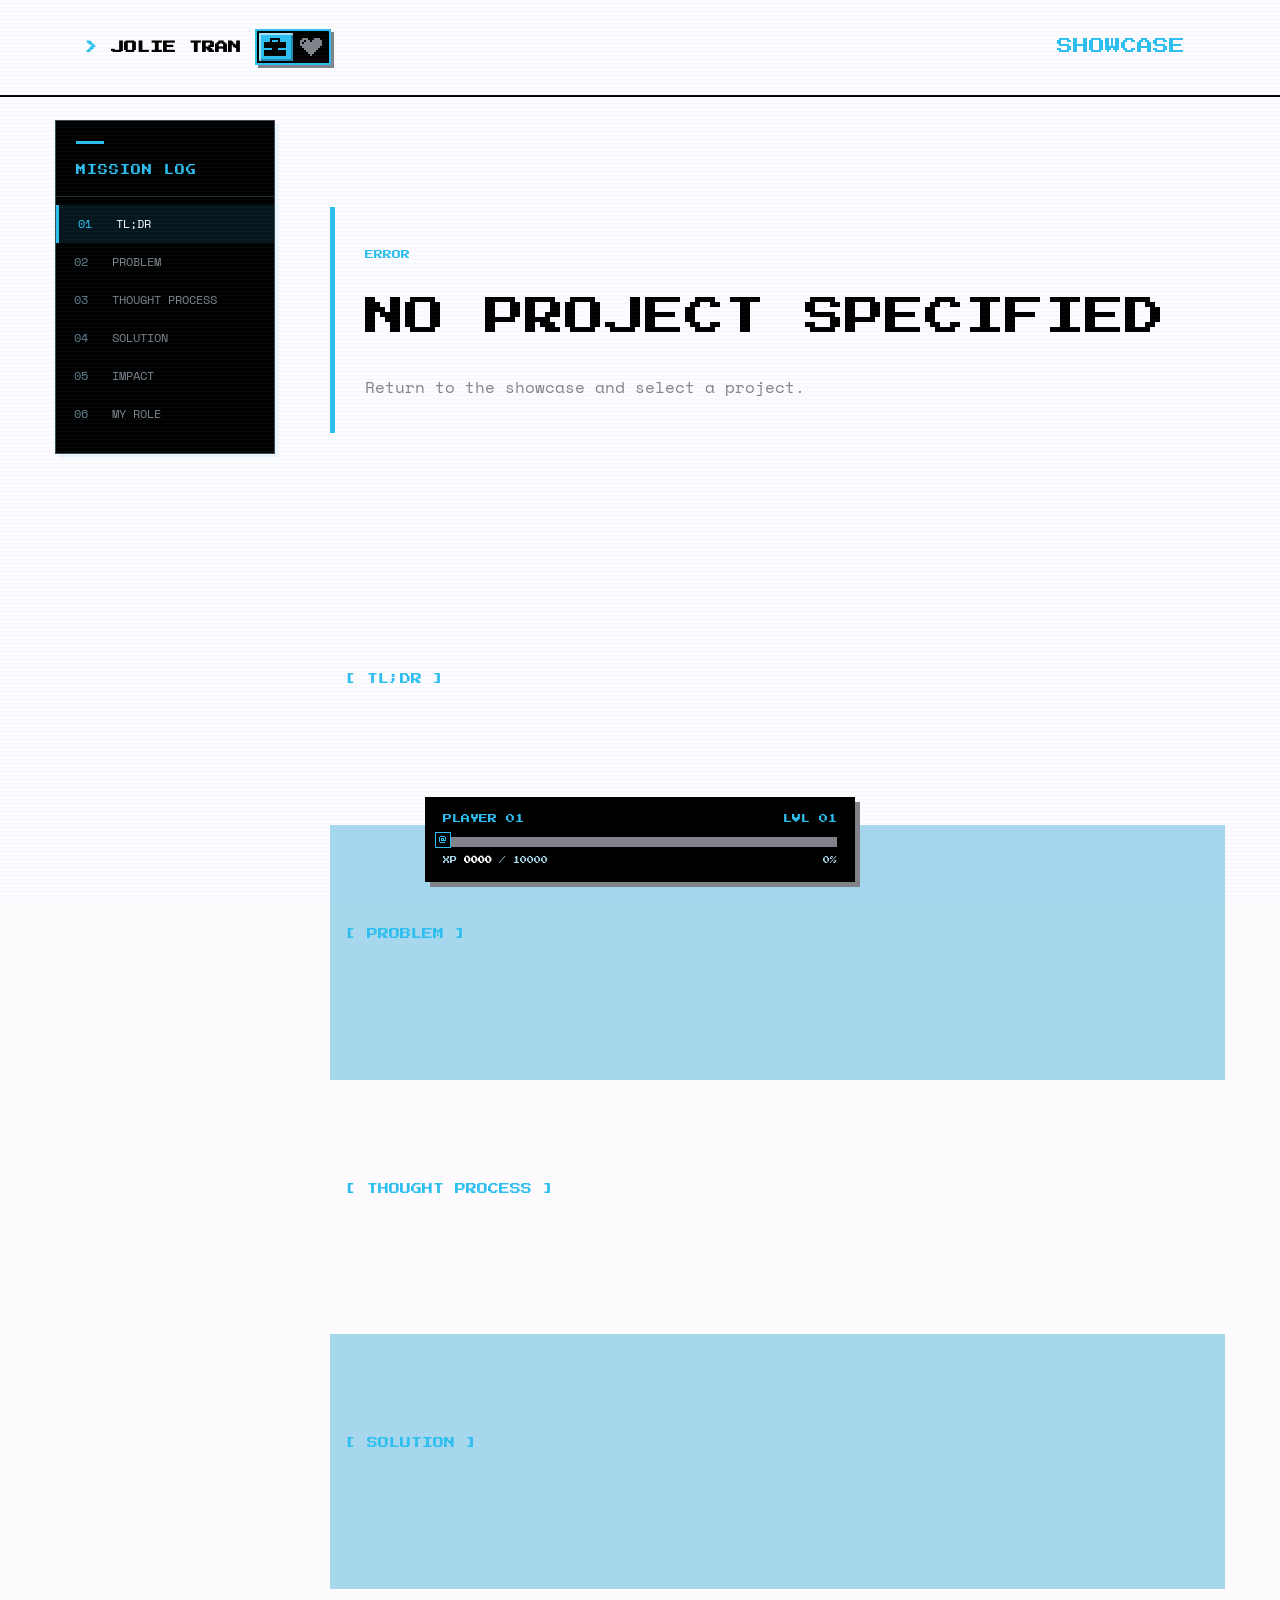
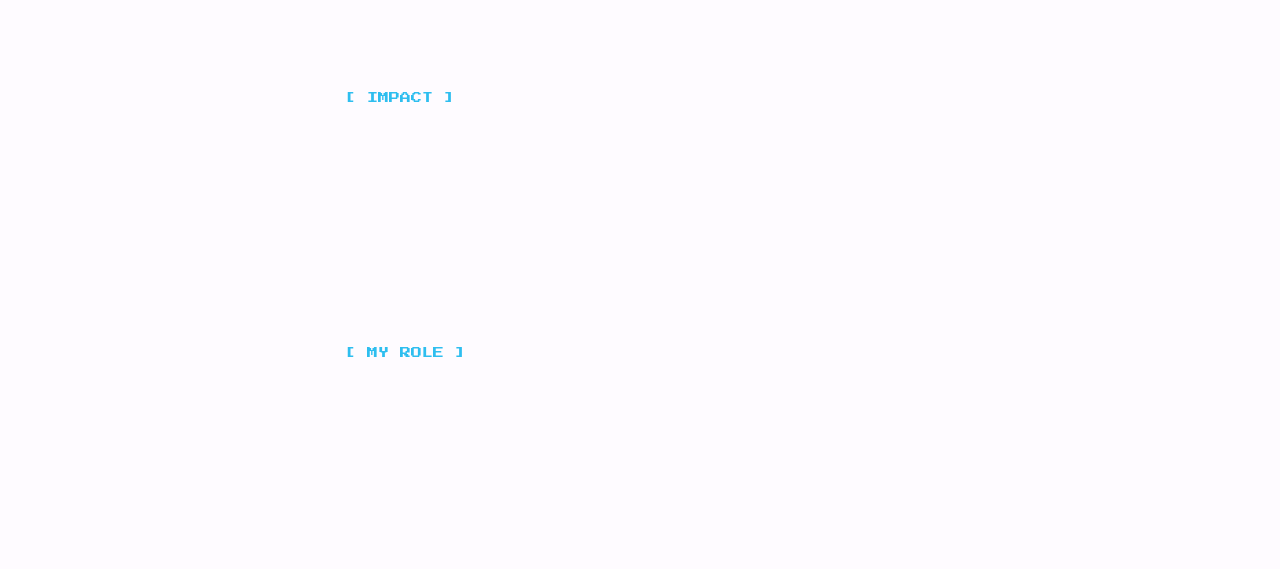
<file: project.html>
<!DOCTYPE html>
<html lang="en">
  <head>
    <title>Project | Jolie Tran's Portfolio</title>
    <meta charset="utf-8">
    <meta name="viewport" content="width=device-width, initial-scale=1, shrink-to-fit=no">

    <meta http-equiv="cache-control" content="no-cache">
    <meta http-equiv="expires" content="0">
    <meta http-equiv="pragma" content="no-cache">

    <link href="https://fonts.googleapis.com/css?family=Poppins:100,200,300,400,500,600,700,800,900" rel="stylesheet">

    <link rel="stylesheet" href="./css/open-iconic-bootstrap.min.css">
    <link rel="stylesheet" href="./css/animate.css">
    <link rel="stylesheet" href="./css/owl.carousel.min.css">
    <link rel="stylesheet" href="./css/owl.theme.default.min.css">
    <link rel="stylesheet" href="./css/magnific-popup.css">
    <link rel="stylesheet" href="./css/aos.css">
    <link rel="stylesheet" href="./css/ionicons.min.css">
    <link rel="stylesheet" href="./css/flaticon.css">
    <link rel="stylesheet" href="./css/icomoon.css">
    <link rel="stylesheet" href="./css/style.css">
    <link rel="stylesheet" href="./css/main.css">
    <link rel="stylesheet" href="./css/arcade.css">

    <link
      rel="stylesheet"
      href="https://cdnjs.cloudflare.com/ajax/libs/font-awesome/6.5.0/css/all.min.css"
    >

    <link rel="icon" href="./images/user-astronaut-solid.svg" type="image/x-icon">

    <!-- Project-page-specific styles -->
    <link rel="stylesheet" href="./css/project.css">
  </head>

  <body
    data-spy="scroll"
    data-target=".site-navbar-target"
    data-offset="300"
  >

    <!-- =========================================================
         ARCADE PROGRESS
    ========================================================== -->

    <div class="arcade-progress" aria-live="polite">
      <div class="arcade-progress__label">
        <span>PLAYER 01</span>
        <span id="level-value">LVL 01</span>
      </div>

      <div class="arcade-progress__track">
        <span id="xp-progress"></span>
        <span id="xp-runner" aria-hidden="true">@</span>
      </div>

      <div class="arcade-progress__meta">
        <span>
          XP <strong id="xp-value">0000</strong> / 10000
        </span>
        <span id="scroll-percent">0%</span>
      </div>
    </div>


    <!-- =========================================================
         NAVBAR
         Same structure as root index.html
    ========================================================== -->

    <nav
      class="navbar navbar-expand-lg navbar-dark ftco_navbar ftco-navbar-light site-navbar-target"
      id="ftco-navbar"
    >
      <div class="container">

        <div class="navbar-profile">
          <a class="navbar-brand" href="./index.html">
            Jolie Tran
          </a>

          <button
            class="mode-switch"
            id="mode-toggle"
            type="button"
            role="switch"
            aria-checked="false"
            aria-label="Personal mode"
            title="Professional / Personal"
          >
            <svg
              class="mode-switch__icon mode-switch__icon--pro"
              viewBox="0 -0.5 11 10"
              shape-rendering="crispEdges"
              aria-hidden="true"
              focusable="false"
            >
              <path d="M3 0h5v1h-5zM3 1h1v1h-1zM7 1h1v1h-1zM0 2h11v1h-11zM0 3h11v1h-11zM0 4h11v1h-11zM4 5h3v1h-3zM0 6h11v1h-11zM0 7h11v1h-11zM0 8h11v1h-11z"/>
            </svg>

            <svg
              class="mode-switch__icon mode-switch__icon--personal"
              viewBox="0 -0.5 11 10"
              shape-rendering="crispEdges"
              aria-hidden="true"
              focusable="false"
            >
              <path d="M1 0h3v1h-3zM7 0h3v1h-3zM0 1h2v1h-2zM3 1h2v1h-2zM6 1h5v1h-5zM0 2h1v1h-1zM2 2h9v1h-9zM0 3h11v1h-11zM1 4h9v1h-9zM2 5h7v1h-7zM3 6h5v1h-5zM4 7h3v1h-3zM5 8h1v1h-1z"/>
            </svg>
          </button>
        </div>

        <button
          class="navbar-toggler js-fh5co-nav-toggle fh5co-nav-toggle"
          type="button"
          data-toggle="collapse"
          data-target="#ftco-nav"
          aria-controls="ftco-nav"
          aria-expanded="false"
          aria-label="Toggle navigation"
        >
          <span class="menu-arrow" aria-hidden="true"></span>
          Menu
        </button>

        <div class="collapse navbar-collapse" id="ftco-nav">
          <ul class="navbar-nav nav ml-auto">

            <li class="nav-item active">
              <a href="./index.html#projects-section" class="nav-link">
                <span>SHOWCASE</span>
              </a>
            </li>

          </ul>
        </div>

      </div>
    </nav>


    <!-- =========================================================
        PROJECT PAGE
    ========================================================== -->

    <main class="project-page">

    <div class="project-layout">

        <!-- =======================================================
            GLOBAL PROJECT SIDEBAR
        ======================================================== -->

        <aside class="project-toc">
        
        <div class="project-toc__title">
            MISSION LOG
        </div>

        <nav class="project-toc__nav">

            <a
            href="#tldr-section"
            class="project-toc__link active"
            >
            <span>01</span>
            <span>TL;DR</span>
            </a>

            <a
            href="#problem-section"
            class="project-toc__link"
            >
            <span>02</span>
            <span>PROBLEM</span>
            </a>

            <a
            href="#thought-section"
            class="project-toc__link"
            >
            <span>03</span>
            <span>THOUGHT PROCESS</span>
            </a>

            <a
            href="#solution-section"
            class="project-toc__link"
            >
            <span>04</span>
            <span>SOLUTION</span>
            </a>

            <a
            href="#impact-section"
            class="project-toc__link"
            >
            <span>05</span>
            <span>IMPACT</span>
            </a>

            <a
            href="#role-section"
            class="project-toc__link"
            >
            <span>06</span>
            <span>MY ROLE</span>
            </a>

        </nav>

        </aside>


        <!-- =======================================================
            RIGHT SIDE: HERO + PROJECT CONTENT
        ======================================================== -->

        <div class="project-main">


        <!-- =====================================================
            PROJECT HERO
        ====================================================== -->

        <section class="project-hero">

            <div class="project-hero__content">

    
            <span class="project-eyebrow" id="project-category" ></span>

            <h1 id="project-title"></h1>

            <p
                class="project-subtitle"
                id="project-subtitle"
            ></p>

            <div
                class="project-tags"
                id="project-tags"
            ></div>

            <div
                class="project-notice"
                id="project-notice"
            >

                <strong>
                PROPRIETARY PROJECT
                </strong>

                <span>
                Developed as part of my professional work.
                Source code, datasets, and client-specific
                implementation details cannot be publicly shared.
                </span>

            </div>

            </div>

        </section>


        <!-- =====================================================
            TL;DR
        ====================================================== -->

        <section class="project-section"  id="tldr-section" >

            <div class="container">

                <div class="project-section__label"> [ TL;DR ] </div>

                <div class="project-content" id="project-tldr"></div>

            </div>

        </section>


        <!-- =====================================================
            PROBLEM
        ====================================================== -->

        <section class="project-section project-section--alternate" id="problem-section">

            <div class="container">

            <div class="project-section__label"> [ PROBLEM ] </div>

            <div class="project-content--alternate" id="project-problem"></div>

            </div>

        </section>


        <!-- =====================================================
            THOUGHT PROCESS
        ====================================================== -->

        <section
            class="project-section"
            id="thought-section"
        >

            <div class="container">

            <div class="project-section__label">[ THOUGHT PROCESS ] </div>

            <div class="project-content" id="project-thought" ></div>

            </div>

        </section>


        <!-- =====================================================
            SOLUTION
        ====================================================== -->

        <section
            class="project-section project-section--alternate"
            id="solution-section"
        >

            <div class="container">

            <div class="project-section__label"> [ SOLUTION ] </div>

            <div class="project-content--alternate" id="project-solution" ></div>

            </div>

        </section>


        <!-- =====================================================
            IMPACT
        ====================================================== -->

        <section class="project-section" id="impact-section" >

            <div class="container">
                <div class="project-section__label"> [ IMPACT ] </div>
                <div class="project-impact" id="project-impact" ></div>
            </div>

        </section>


        <!-- =====================================================
            MY ROLE
        ====================================================== -->

        <section class="project-section" id="role-section">
            <div class="container">
                <div class="project-section__label">[ MY ROLE ]</div>
                <div class="project-content" id="project-role"></div>
            </div>
        </section>


        </div>
        <!-- END .project-main -->

    </div>
    <!-- END .project-layout -->


    </main>


    <!-- =========================================================
         EXISTING PORTFOLIO JS
    ========================================================== -->

    <script src="./js/jquery.min.js"></script>
    <script src="./js/jquery-migrate-3.0.1.min.js"></script>
    <script src="./js/popper.min.js"></script>
    <script src="./js/bootstrap.min.js"></script>
    <script src="./js/jquery.easing.1.3.js"></script>
    <script src="./js/jquery.waypoints.min.js"></script>
    <script src="./js/jquery.stellar.min.js"></script>
    <script src="./js/owl.carousel.min.js"></script>
    <script src="./js/jquery.magnific-popup.min.js"></script>
    <script src="./js/aos.js"></script>
    <script src="./js/jquery.animateNumber.min.js"></script>
    <script src="./js/scrollax.min.js"></script>

    <!-- Your existing portfolio behavior -->
    <script src="./js/main.js"></script>


    <!-- =========================================================
         PROJECT LOADER
    ========================================================== -->

    <script>
      document.addEventListener("DOMContentLoaded", async function () {

        const params = new URLSearchParams(window.location.search);
        const projectName = params.get("name");

        if (!projectName) {
          showProjectError("NO PROJECT SPECIFIED");
          return;
        }

        /*
         * Example:
         *
         * /projects/project.html?name=synchro-processor
         *
         * becomes:
         *
         * ./js/projects/synchro-processor.js
         */

        const projectPath =
          "./js/projects/" +
          encodeURIComponent(projectName) +
          ".js";

        try {

          const response = await fetch(projectPath, {
            method: "GET",
            cache: "no-cache"
          });

          if (!response.ok) {
            throw new Error(
              "Project file not found: " + projectName
            );
          }

          const javascript = await response.text();

          /*
           * Project JS files are expected to define:
           *
           * const projectData = {...}
           *
           * We load the file dynamically and then retrieve
           * projectData from the global scope.
           */

          const script = document.createElement("script");

          script.textContent = javascript;

          document.body.appendChild(script);

          /*
           * projectData is now available.
           */

          if (
            typeof projectData === "undefined"
          ) {
            throw new Error(
              "projectData was not defined by " +
              projectName +
              ".js"
            );
          }

          renderProject(projectData);

        } catch (error) {

          console.error(error);

          showProjectError(
            "PROJECT NOT FOUND: " +
            projectName.toUpperCase()
          );
        }
      });


      /*
       * ========================================================
       * RENDER PROJECT
       * ========================================================
       */

      function renderProject(project) {

        document.title =
          project.title +
          " | Jolie Tran's Portfolio";


        // HERO

        setText(
          "project-category",
          project.category
        );

        setText(
          "project-title",
          project.title
        );

        setText(
          "project-subtitle",
          project.subtitle
        );


        // TAGS

        const tags =
          document.getElementById(
            "project-tags"
          );

        if (
          tags &&
          Array.isArray(project.tags)
        ) {

          tags.innerHTML =
            project.tags
              .map(function (tag) {

                return `
                  <span class="project-tag">
                    ${tag}
                  </span>
                `;

              })
              .join("");
        }


        // PROPRIETARY NOTICE

        const notice =
          document.getElementById(
            "project-notice"
          );

        if (notice) {

          notice.style.display =
            project.proprietary === false
              ? "none"
              : "flex";
        }


        // CONTENT

        setHTML(
          "project-tldr",
          project.tldr
        );

        setHTML(
          "project-problem",
          project.problem
        );

        setHTML(
          "project-thought",
          project.thoughtProcess
        );

        setHTML(
          "project-solution",
          project.solution
        );

        setHTML(
          "project-role",
          project.role
        );


        // IMPACT

        const impact =
          document.getElementById(
            "project-impact"
          );

        if (
          impact &&
          Array.isArray(project.impact)
        ) {

          impact.innerHTML =
            project.impact
              .map(function (item) {

                return `
                  <div class="impact-card">

                    <div class="impact-card__value">
                      ${item.value}
                    </div>

                    <div class="impact-card__label">
                      ${item.label}
                    </div>

                  </div>
                `;

              })
              .join("");
        }


        // PREVIOUS / NEXT

        renderNavigation(
          "previous-project",
          "previous-project-title",
          project.previous
        );

        renderNavigation(
          "next-project",
          "next-project-title",
          project.next
        );


        // PROJECT PROGRESS

        setupProjectProgress();

        // TABLE OF CONTENTS

        setupProjectTOC();
      }


      /*
       * ========================================================
       * HELPERS
       * ========================================================
       */

      function setText(id, value) {

        const element =
          document.getElementById(id);

        if (element) {
          element.textContent =
            value || "";
        }
      }


      function setHTML(id, value) {

        const element =
          document.getElementById(id);

        if (element) {
          element.innerHTML =
            value || "";
        }
      }


      function renderNavigation(
        linkId,
        titleId,
        project
      ) {

        const link =
          document.getElementById(linkId);

        const title =
          document.getElementById(titleId);

        if (!project) {

          if (link) {
            link.style.visibility =
              "hidden";
          }

          return;
        }

        if (link) {

          link.href =
            "?name=" +
            encodeURIComponent(
              project.id
            );
        }

        if (title) {

          title.textContent =
            project.title;
        }
      }


      function showProjectError(message) {

        document.getElementById(
          "project-category"
        ).textContent = "ERROR";

        document.getElementById(
          "project-title"
        ).textContent = message;

        document.getElementById(
          "project-subtitle"
        ).textContent =
          "Return to the showcase and select a project.";

        document.getElementById(
          "project-notice"
        ).style.display = "none";
      }


      /*
       * ========================================================
       * XP / SCROLL PROGRESS
       * ========================================================
       */

      function setupProjectProgress() {

        const progress =
          document.getElementById(
            "xp-progress"
          );

        const runner =
          document.getElementById(
            "xp-runner"
          );

        const percent =
          document.getElementById(
            "scroll-percent"
          );

        const xp =
          document.getElementById(
            "xp-value"
          );

        if (
          !progress ||
          !runner ||
          !percent ||
          !xp
        ) {
          return;
        }


        function updateProgress() {

          const maxScroll =
            document.documentElement
              .scrollHeight -
            window.innerHeight;

          const value =
            maxScroll > 0
              ? Math.min(
                  100,
                  Math.max(
                    0,
                    (
                      window.scrollY /
                      maxScroll
                    ) * 100
                  )
                )
              : 0;

          progress.style.width =
            value + "%";

          runner.style.left =
            value + "%";

          percent.textContent =
            Math.round(value) + "%";

          xp.textContent =
            String(
              Math.round(
                value * 100
              )
            ).padStart(
              4,
              "0"
            );
        }


        window.addEventListener(
          "scroll",
          updateProgress,
          {
            passive: true
          }
        );

        updateProgress();
      }

      /*
        * ========================================================
        * PROJECT TABLE OF CONTENTS
        * ========================================================
        */

        function setupProjectTOC() {

        const links =
            document.querySelectorAll(
            ".project-toc__link"
            );

        const sections =
            document.querySelectorAll(
            ".project-main .project-section"
            );

        if (
            !links.length ||
            !sections.length
        ) {
            return;
        }


        function setActiveSection(id) {

            links.forEach(function (link) {

            link.classList.toggle(
                "active",
                link.getAttribute("href") === "#" + id
            );

            });
        }


        const observer =
            new IntersectionObserver(
            function (entries) {

                entries.forEach(function (entry) {

                if (!entry.isIntersecting) {
                    return;
                }

                setActiveSection(
                    entry.target.id
                );

                });

            },
            {
                rootMargin:
                "-20% 0px -65% 0px",

                threshold: 0
            }
            );


        sections.forEach(function (section) {

            observer.observe(section);

        });


        /*
        * Smooth scrolling
        */

        links.forEach(function (link) {

            link.addEventListener(
            "click",
            function (event) {

                const targetId =
                this.getAttribute("href");

                const target =
                document.querySelector(
                    targetId
                );

                if (!target) {
                return;
                }

                event.preventDefault();

                target.scrollIntoView({
                behavior: "smooth",
                block: "start"
                });

            }
            );

        });

        }

    </script>

  </body>
</html>
</file>
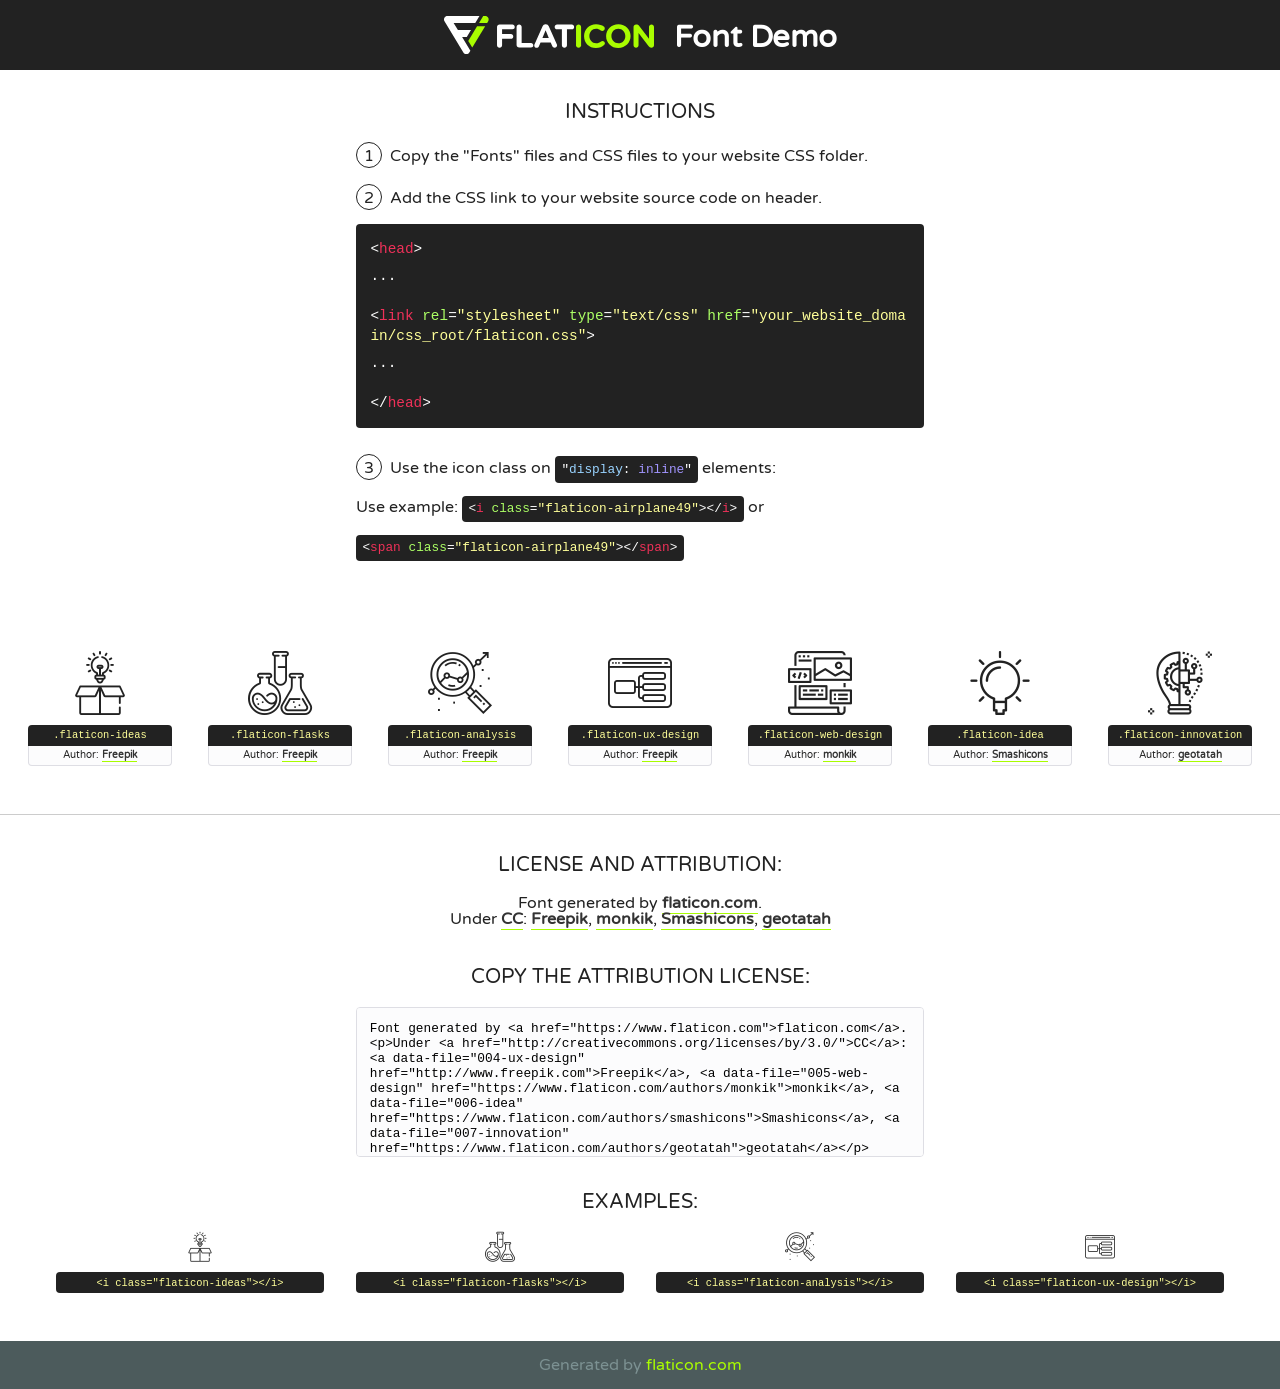
<file: fonts/flaticon/font/flaticon.html>
<!DOCTYPE html>
<!--
  Flaticon icon font: Flaticon
  Creation date: 20/03/2019 02:18
-->
<html>
<!DOCTYPE html>
<html>

<head>
    <title>Flaticon WebFont</title>
    <link href="http://fonts.googleapis.com/css?family=Varela+Round" rel="stylesheet" type="text/css" />
    <link rel="stylesheet" type="text/css" href="flaticon.css">
    <meta charset="UTF-8">
    <style>
    html, body, div, span, applet, object, iframe,
    h1, h2, h3, h4, h5, h6, p, blockquote, pre,
    a, abbr, acronym, address, big, cite, code,
    del, dfn, em, img, ins, kbd, q, s, samp,
    small, strike, strong, sub, sup, tt, var,
    b, u, i, center,
    dl, dt, dd, ol, ul, li,
    fieldset, form, label, legend,
    table, caption, tbody, tfoot, thead, tr, th, td,
    article, aside, canvas, details, embed, 
    figure, figcaption, footer, header, hgroup, 
    menu, nav, output, ruby, section, summary,
    time, mark, audio, video {
        margin: 0;
        padding: 0;
        border: 0;
        font-size: 100%;
        font: inherit;
        vertical-align: baseline;
    }
    /* HTML5 display-role reset for older browsers */
    article, aside, details, figcaption, figure, 
    footer, header, hgroup, menu, nav, section {
        display: block;
    }
    body {
        line-height: 1;
    }
    ol, ul {
        list-style: none;
    }
    blockquote, q {
        quotes: none;
    }
    blockquote:before, blockquote:after,
    q:before, q:after {
        content: '';
        content: none;
    }
    table {
        border-collapse: collapse;
        border-spacing: 0;
    }
    body {
        font-family: 'Varela Round', Helvetica, Arial, sans-serif;
        font-size: 16px;
        color: #222;
    }
    a {
        color: #333;
        border-bottom: 1px solid #a9fd00;
        font-weight: bold;
        text-decoration: none;
    }
    * {
        -moz-box-sizing: border-box;
        -webkit-box-sizing: border-box;
        box-sizing: border-box;
        margin: 0;
        padding: 0;
    }
    [class^="flaticon-"]:before, [class*=" flaticon-"]:before, [class^="flaticon-"]:after, [class*=" flaticon-"]:after {
        font-family: Flaticon;
        font-size: 30px;
        font-style: normal;
        margin-left: 20px;
        color: #333;
    }
    .wrapper {
        max-width: 600px;
        margin: auto;
        padding: 0 1em;
    }
    .title {
        font-size: 1.25em;
        text-align: center;
        margin-bottom: 1em;
        text-transform: uppercase;
    }
    header {
        text-align: center;
        background-color: #222;
        color: #fff;
        padding: 1em;
    }
    header .logo {
        width: 210px;
        height: 38px;
        display: inline-block;
        vertical-align: middle;
        margin-right: 1em;
        border: none;
    }
    header strong {
        font-size: 1.95em;
        font-weight: bold;
        vertical-align: middle;
        margin-top: 5px;
        display: inline-block;
    }
    .demo {
        margin: 2em auto;
        line-height: 1.25em;
    }
    .demo ul li {
        margin-bottom: 1em;
    }
    .demo ul li .num {
        color: #222;
        border-radius: 20px;
        display: inline-block;
        width: 26px;
        padding: 3px;
        height: 26px;
        text-align: center;
        margin-right: 0.5em;
        border: 1px solid #222;
    }
    .demo ul li code {
        background-color: #222;
        border-radius: 4px;
        padding: 0.25em 0.5em;
        display: inline-block;
        color: #fff;
        font-family: Consolas,Monaco,Lucida Console,Liberation Mono,DejaVu Sans Mono,Bitstream Vera Sans Mono,Courier New, monospace;
        font-weight: lighter;
        margin-top: 1em;
        font-size: 0.8em;
        word-break: break-all;
    }
    .demo ul li code.big {
        padding: 1em;
        font-size: 0.9em;
    }
    .demo ul li code .red {
        color: #EF3159;
    }
    .demo ul li code .green {
        color: #ACFF65;
    }
    .demo ul li code .yellow {
        color: #FFFF99;
    }
    .demo ul li code .blue {
        color: #99D3FF;
    }
    .demo ul li code .purple {
        color: #A295FF;
    }
    .demo ul li code .dots {
        margin-top: 0.5em;
        display: block;
    }
    #glyphs {
        border-bottom: 1px solid #ccc;
        padding: 2em 0;
        text-align: center;
    }
    .glyph {
        display: inline-block;
        width: 9em;
        margin: 1em;
        text-align: center;
        vertical-align: top;
        background: #FFF;
    }
    .glyph .glyph-icon {
        padding: 10px;
        display: block;
        font-family:"Flaticon";
        font-size: 64px;
        line-height: 1;
    }
    .glyph .glyph-icon:before {
        font-size: 64px;
        color: #222;
        margin-left: 0;
    }
    .class-name {
        font-size: 0.65em;
        background-color: #222;
        color: #fff;
        border-radius: 4px 4px 0 0;
        padding: 0.5em;
        color: #FFFF99;
        font-family: Consolas,Monaco,Lucida Console,Liberation Mono,DejaVu Sans Mono,Bitstream Vera Sans Mono,Courier New, monospace;
    }
    .author-name {
        font-size: 0.6em;
        background-color: #fcfcfd;
        border: 1px solid #DEDEE4;
        border-top: 0;
        border-radius: 0 0 4px 4px;
        padding: 0.5em;
    }
    .class-name:last-child {
        font-size: 10px;
        color:#888;
    }
    .class-name:last-child a {
        font-size: 10px;
        color:#555;
    }
    .class-name:last-child a:hover {
        color:#a9fd00;
    }
    .glyph > input {
        display: block;
        width: 100px;
        margin: 5px auto;
        text-align: center;
        font-size: 12px;
        cursor: text;
    }
    .glyph > input.icon-input {
        font-family:"Flaticon";
        font-size: 16px;
        margin-bottom: 10px;
    }
    .attribution .title {
        margin-top: 2em;
    }
    .attribution textarea {
        background-color: #fcfcfd;
        padding: 1em;
        border: none;
        box-shadow: none;
        border: 1px solid #DEDEE4;
        border-radius: 4px;
        resize: none;
        width: 100%;
        height: 150px;
        font-size: 0.8em;
        font-family: Consolas,Monaco,Lucida Console,Liberation Mono,DejaVu Sans Mono,Bitstream Vera Sans Mono,Courier New, monospace;
        -webkit-appearance: none;
    }
    .iconsuse {
        margin: 2em auto;
        text-align: center;
        max-width: 1200px;
    }
    .iconsuse:after {
        content: '';
        display: table;
        clear: both;
    }
    .iconsuse .image {
        float: left;
        width: 25%;
        padding: 0 1em;
    }
    .iconsuse .image p {
        margin-bottom: 1em;
    }
    .iconsuse .image span {
        display: block;
        font-size: 0.65em;
        background-color: #222;
        color: #fff;
        border-radius: 4px;
        padding: 0.5em;
        color: #FFFF99;
        margin-top: 1em;
        font-family: Consolas,Monaco,Lucida Console,Liberation Mono,DejaVu Sans Mono,Bitstream Vera Sans Mono,Courier New, monospace;
    }
    #footer {
        text-align: center;
        background-color: #4C5B5C;
        color: #7c9192;
        padding: 1em;
    }
    #footer a {
        border: none;
        color: #a9fd00;
        font-weight: normal;
    }
    @media (max-width: 960px) {
        .iconsuse .image {
            width: 50%;
        }
    }
    @media (max-width: 560px) {
        .iconsuse .image {
            width: 100%;
        }
    }
    </style>
</head>

<body class="characters-off">

    <header>
        <a href="https://www.flaticon.com" target="_blank" class="logo">
            <svg version="1.1" xmlns="http://www.w3.org/2000/svg" xmlns:xlink="http://www.w3.org/1999/xlink" xmlns:a="http://ns.adobe.com/AdobeSVGViewerExtensions/3.0/" viewBox="0 0 560.875 102.036" enable-background="new 0 0 560.875 102.036" xml:space="preserve">
                <defs>
                </defs>
                <g>
                    <g class="letters">
                        <path fill="#ffffff" d="M141.596,29.675c0-3.777,2.985-6.767,6.764-6.767h34.438c3.426,0,6.15,2.728,6.15,6.15
                        c0,3.43-2.724,6.149-6.15,6.149h-27.674v13.091h23.719c3.429,0,6.151,2.724,6.151,6.15c0,3.43-2.723,6.149-6.151,6.149h-23.719
                        v17.574c0,3.773-2.986,6.761-6.764,6.761c-3.779,0-6.764-2.989-6.764-6.761V29.675z"></path>
                        <path fill="#ffffff" d="M193.844,29.149c0-3.781,2.985-6.767,6.764-6.767c3.776,0,6.763,2.985,6.763,6.767v42.957h25.039
                        c3.426,0,6.149,2.726,6.149,6.153c0,3.425-2.723,6.15-6.149,6.15h-31.802c-3.779,0-6.764-2.986-6.764-6.768V29.149z"></path>
                        <path fill="#ffffff" d="M241.891,75.71l21.438-48.407c1.492-3.341,4.215-5.357,7.906-5.357h0.792
                        c3.686,0,6.323,2.017,7.815,5.357l21.439,48.407c0.436,0.967,0.701,1.845,0.701,2.723c0,3.602-2.809,6.501-6.414,6.501
                        c-3.161,0-5.269-1.845-6.499-4.655l-4.132-9.661h-27.059l-4.301,10.102c-1.144,2.631-3.426,4.214-6.237,4.214
                        c-3.517,0-6.24-2.81-6.24-6.325C241.1,77.64,241.451,76.677,241.891,75.71z M279.932,58.666l-8.521-20.297l-8.526,20.297H279.932
                        z"></path>
                        <path fill="#ffffff" d="M314.864,35.387H301.86c-3.429,0-6.239-2.813-6.239-6.238c0-3.429,2.811-6.24,6.239-6.24h39.533
                        c3.426,0,6.237,2.811,6.237,6.24c0,3.425-2.811,6.238-6.237,6.238h-13.001v42.785c0,3.773-2.99,6.761-6.764,6.761
                        c-3.779,0-6.764-2.989-6.764-6.761V35.387z"></path>
                        <path fill="#A9FD00" d="M352.615,29.149c0-3.781,2.985-6.767,6.767-6.767c3.774,0,6.761,2.985,6.761,6.767v49.024
                        c0,3.773-2.987,6.761-6.761,6.761c-3.781,0-6.767-2.989-6.767-6.761V29.149z"></path>
                        <path fill="#A9FD00" d="M374.132,53.836v-0.179c0-17.481,13.178-31.801,32.065-31.801c9.22,0,15.459,2.458,20.557,6.238
                        c1.402,1.054,2.637,2.985,2.637,5.357c0,3.692-2.985,6.59-6.681,6.59c-1.845,0-3.071-0.702-4.044-1.319
                        c-3.776-2.813-7.729-4.393-12.562-4.393c-10.364,0-17.831,8.611-17.831,19.154v0.173c0,10.542,7.291,19.329,17.831,19.329
                        c5.715,0,9.492-1.756,13.359-4.834c1.049-0.874,2.458-1.491,4.039-1.491c3.429,0,6.325,2.813,6.325,6.236
                        c0,2.106-1.056,3.78-2.282,4.834c-5.539,4.834-12.036,7.733-21.878,7.733C387.572,85.464,374.132,71.493,374.132,53.836z"></path>
                        <path fill="#A9FD00" d="M433.009,53.836v-0.179c0-17.481,13.79-31.801,32.766-31.801c18.981,0,32.592,14.143,32.592,31.628v0.173
                        c0,17.483-13.785,31.807-32.769,31.807C446.625,85.464,433.009,71.32,433.009,53.836z M484.224,53.836v-0.179
                        c0-10.539-7.725-19.326-18.626-19.326c-10.893,0-18.449,8.611-18.449,19.154v0.173c0,10.542,7.73,19.329,18.626,19.329
                        C476.676,72.986,484.224,64.378,484.224,53.836z"></path>
                        <path fill="#A9FD00" d="M506.233,29.321c0-3.774,2.99-6.763,6.767-6.763h1.401c3.252,0,5.183,1.583,7.029,3.953l26.093,34.265
                        V29.059c0-3.692,2.99-6.677,6.681-6.677c3.683,0,6.671,2.985,6.671,6.677v48.934c0,3.78-2.987,6.765-6.764,6.765h-0.436
                        c-3.257,0-5.188-1.581-7.034-3.953l-27.056-35.492v32.944c0,3.687-2.985,6.676-6.678,6.676c-3.683,0-6.673-2.989-6.673-6.676
                        V29.321z"></path>
                    </g>
                    <g class="insignia">
                        <path fill="#ffffff" d="M48.372,56.137h12.517l11.156-18.537H37.186L25.688,18.539h57.825L94.668,0H9.271
                        C5.925,0,2.842,1.801,1.198,4.716c-1.644,2.907-1.593,6.482,0.134,9.343l50.38,83.501c1.678,2.781,4.689,4.476,7.938,4.476
                        c3.246,0,6.257-1.695,7.935-4.476l2.898-4.804L48.372,56.137z"></path>
                        <g class="i">
                            <path fill="#A9FD00" d="M93.575,18.539h0.031v0.004l21.652,0.004l2.705-4.488c1.727-2.861,1.778-6.436,0.133-9.343
                            C116.454,1.801,113.371,0,110.026,0h-5.294L93.575,18.539z"></path>
                            <polygon fill="#A9FD00" points="88.291,27.356 64.725,66.486 75.519,84.404 109.942,27.356"></polygon>
                        </g>
                    </g>
                </g>
            </svg>
        </a>
        <strong>Font Demo</strong>
    </header>


    <section class="demo wrapper">

        <p class="title">Instructions</p>

        <ul>
            <li>
                <span class="num">1</span>Copy the "Fonts" files and CSS files to your website CSS folder.
            </li>
            <li>
                <span class="num">2</span>Add the CSS link to your website source code on header.
                <code class="big">
                    &lt;<span class="red">head</span>&gt;
                    <br/><span class="dots">...</span>
                    <br/>&lt;<span class="red">link</span> <span class="green">rel</span>=<span class="yellow">"stylesheet"</span> <span class="green">type</span>=<span class="yellow">"text/css"</span> <span class="green">href</span>=<span class="yellow">"your_website_domain/css_root/flaticon.css"</span>&gt;
                    <br/><span class="dots">...</span>
                    <br/>&lt;/<span class="red">head</span>&gt;
                </code>
            </li>

            <li>
                <p>
                    <span class="num">3</span>Use the icon class on <code>"<span class="blue">display</span>:<span class="purple"> inline</span>"</code> elements:
                    <br />
                    Use example: <code>&lt;<span class="red">i</span> <span class="green">class</span>=<span class="yellow">&quot;flaticon-airplane49&quot;</span>&gt;&lt;/<span class="red">i</span>&gt;</code> or <code>&lt;<span class="red">span</span> <span class="green">class</span>=<span class="yellow">&quot;flaticon-airplane49&quot;</span>&gt;&lt;/<span class="red">span</span>&gt;</code>
            </li>
        </ul>

    </section>




   <section id="glyphs">          
    
      
        <div class="glyph"><div class="glyph-icon flaticon-ideas"></div>
            <div class="class-name">.flaticon-ideas</div>
            <div class="author-name">Author: <a data-file="001-ideas" href="http://www.freepik.com">Freepik</a> </div> 
        </div>        
        
        <div class="glyph"><div class="glyph-icon flaticon-flasks"></div>
            <div class="class-name">.flaticon-flasks</div>
            <div class="author-name">Author: <a data-file="002-flasks" href="http://www.freepik.com">Freepik</a> </div> 
        </div>        
        
        <div class="glyph"><div class="glyph-icon flaticon-analysis"></div>
            <div class="class-name">.flaticon-analysis</div>
            <div class="author-name">Author: <a data-file="003-analysis" href="http://www.freepik.com">Freepik</a> </div> 
        </div>        
        
        <div class="glyph"><div class="glyph-icon flaticon-ux-design"></div>
            <div class="class-name">.flaticon-ux-design</div>
            <div class="author-name">Author: <a data-file="004-ux-design" href="http://www.freepik.com">Freepik</a> </div> 
        </div>        
        
        <div class="glyph"><div class="glyph-icon flaticon-web-design"></div>
            <div class="class-name">.flaticon-web-design</div>
            <div class="author-name">Author: <a data-file="005-web-design" href="https://www.flaticon.com/authors/monkik">monkik</a> </div> 
        </div>        
        
        <div class="glyph"><div class="glyph-icon flaticon-idea"></div>
            <div class="class-name">.flaticon-idea</div>
            <div class="author-name">Author: <a data-file="006-idea" href="https://www.flaticon.com/authors/smashicons">Smashicons</a> </div> 
        </div>        
        
        <div class="glyph"><div class="glyph-icon flaticon-innovation"></div>
            <div class="class-name">.flaticon-innovation</div>
            <div class="author-name">Author: <a data-file="007-innovation" href="https://www.flaticon.com/authors/geotatah">geotatah</a> </div> 
        </div>        
        

    </section>



    <section class="attribution wrapper"   style="text-align:center;">

      <div class="title">License and attribution:</div><div class="attrDiv">Font generated by <a href="https://www.flaticon.com">flaticon.com</a>. <div><p>Under <a href="http://creativecommons.org/licenses/by/3.0/">CC</a>: <a data-file="004-ux-design" href="http://www.freepik.com">Freepik</a>, <a data-file="005-web-design" href="https://www.flaticon.com/authors/monkik">monkik</a>, <a data-file="006-idea" href="https://www.flaticon.com/authors/smashicons">Smashicons</a>, <a data-file="007-innovation" href="https://www.flaticon.com/authors/geotatah">geotatah</a></p>  </div>
      </div>
      <div class="title">Copy the Attribution License:</div>

    <textarea onclick="this.focus();this.select();">Font generated by &lt;a href=&quot;https://www.flaticon.com&quot;&gt;flaticon.com&lt;/a&gt;. <p>Under <a href="http://creativecommons.org/licenses/by/3.0/">CC</a>: <a data-file="004-ux-design" href="http://www.freepik.com">Freepik</a>, <a data-file="005-web-design" href="https://www.flaticon.com/authors/monkik">monkik</a>, <a data-file="006-idea" href="https://www.flaticon.com/authors/smashicons">Smashicons</a>, <a data-file="007-innovation" href="https://www.flaticon.com/authors/geotatah">geotatah</a></p>  
     </textarea>

    </section>

    <section class="iconsuse">

          <div class="title">Examples:</div>            
             
            <div class="image">
                <p>
                    <i class="glyph-icon flaticon-ideas"></i> 
                    <span>&lt;i class=&quot;flaticon-ideas&quot;&gt;&lt;/i&gt;</span>
                </p>
            </div>
            
            <div class="image">
                <p>
                    <i class="glyph-icon flaticon-flasks"></i> 
                    <span>&lt;i class=&quot;flaticon-flasks&quot;&gt;&lt;/i&gt;</span>
                </p>
            </div>
            
            <div class="image">
                <p>
                    <i class="glyph-icon flaticon-analysis"></i> 
                    <span>&lt;i class=&quot;flaticon-analysis&quot;&gt;&lt;/i&gt;</span>
                </p>
            </div>
            
            <div class="image">
                <p>
                    <i class="glyph-icon flaticon-ux-design"></i> 
                    <span>&lt;i class=&quot;flaticon-ux-design&quot;&gt;&lt;/i&gt;</span>
                </p>
            </div>
                       
        </div>
                            
    </section>

<div id="footer">
    <div>Generated by <a href="https://www.flaticon.com">flaticon.com</a>
    </div>
</div>



</body>
</html>
</file>
<file: css/flaticon.css>
/*
  	Flaticon icon font: Flaticon
  	Creation date: 04/01/2019 13:45
  	*/


@font-face {
  font-family: "Flaticon";
  src: url("../fonts/flaticon/font/Flaticon.eot");
  src: url("../fonts/flaticon/font/Flaticon.eot?#iefix") format("embedded-opentype"),
       url("../fonts/flaticon/font/Flaticon.woff") format("woff"),
       url("../fonts/flaticon/font/Flaticon.ttf") format("truetype"),
       url("../fonts/flaticon/font/Flaticon.svg#Flaticon") format("svg");
  font-weight: normal;
  font-style: normal;
}

@media screen and (-webkit-min-device-pixel-ratio:0) {
  @font-face {
    font-family: "Flaticon";
    src: url("../fonts/flaticon/font/Flaticon.svg#Flaticon") format("svg");
  }
}

[class^="flaticon-"]:before, [class*=" flaticon-"]:before,
[class^="flaticon-"]:after, [class*=" flaticon-"]:after {   
  font-family: Flaticon;
  font-style: normal;
  font-weight: normal;
  font-variant: normal;
  text-transform: none;
  line-height: 1;

  /* Better Font Rendering =========== */
  -webkit-font-smoothing: antialiased;
  -moz-osx-font-smoothing: grayscale;
}

.flaticon-ideas:before { content: "\f100"; }
.flaticon-flasks:before { content: "\f101"; }
.flaticon-analysis:before { content: "\f102"; }
.flaticon-ux-design:before { content: "\f103"; }
.flaticon-web-design:before { content: "\f104"; }
.flaticon-idea:before { content: "\f105"; }
.flaticon-innovation:before { content: "\f106"; }
</file>
<file: css/icomoon.css>
@font-face {
  font-family: 'icomoon';
  src:  url('../fonts/icomoon/icomoon.eot?6tt51o');
  src:  url('../fonts/icomoon/icomoon.eot?6tt51o#iefix') format('embedded-opentype'),
    url('../fonts/icomoon/icomoon.ttf?6tt51o') format('truetype'),
    url('../fonts/icomoon/icomoon.woff?6tt51o') format('woff'),
    url('../fonts/icomoon/icomoon.svg?6tt51o#icomoon') format('svg');
  font-weight: normal;
  font-style: normal;
}

[class^="icon-"], [class*=" icon-"] {
  /* use !important to prevent issues with browser extensions that change fonts */
  font-family: 'icomoon' !important;
  speak: none;
  font-style: normal;
  font-weight: normal;
  font-variant: normal;
  text-transform: none;
  line-height: 1;

  /* Better Font Rendering =========== */
  -webkit-font-smoothing: antialiased;
  -moz-osx-font-smoothing: grayscale;
}

.icon-asterisk:before {
  content: "\f069";
}
.icon-plus:before {
  content: "\f067";
}
.icon-question:before {
  content: "\f128";
}
.icon-minus:before {
  content: "\f068";
}
.icon-glass:before {
  content: "\f000";
}
.icon-music:before {
  content: "\f001";
}
.icon-search:before {
  content: "\f002";
}
.icon-envelope-o:before {
  content: "\f003";
}
.icon-heart:before {
  content: "\f004";
}
.icon-star:before {
  content: "\f005";
}
.icon-star-o:before {
  content: "\f006";
}
.icon-user:before {
  content: "\f007";
}
.icon-film:before {
  content: "\f008";
}
.icon-th-large:before {
  content: "\f009";
}
.icon-th:before {
  content: "\f00a";
}
.icon-th-list:before {
  content: "\f00b";
}
.icon-check:before {
  content: "\f00c";
}
.icon-close:before {
  content: "\f00d";
}
.icon-remove:before {
  content: "\f00d";
}
.icon-times:before {
  content: "\f00d";
}
.icon-search-plus:before {
  content: "\f00e";
}
.icon-search-minus:before {
  content: "\f010";
}
.icon-power-off:before {
  content: "\f011";
}
.icon-signal:before {
  content: "\f012";
}
.icon-cog:before {
  content: "\f013";
}
.icon-gear:before {
  content: "\f013";
}
.icon-trash-o:before {
  content: "\f014";
}
.icon-home:before {
  content: "\f015";
}
.icon-file-o:before {
  content: "\f016";
}
.icon-clock-o:before {
  content: "\f017";
}
.icon-road:before {
  content: "\f018";
}
.icon-download:before {
  content: "\f019";
}
.icon-arrow-circle-o-down:before {
  content: "\f01a";
}
.icon-arrow-circle-o-up:before {
  content: "\f01b";
}
.icon-inbox:before {
  content: "\f01c";
}
.icon-play-circle-o:before {
  content: "\f01d";
}
.icon-repeat:before {
  content: "\f01e";
}
.icon-rotate-right:before {
  content: "\f01e";
}
.icon-refresh:before {
  content: "\f021";
}
.icon-list-alt:before {
  content: "\f022";
}
.icon-lock:before {
  content: "\f023";
}
.icon-flag:before {
  content: "\f024";
}
.icon-headphones:before {
  content: "\f025";
}
.icon-volume-off:before {
  content: "\f026";
}
.icon-volume-down:before {
  content: "\f027";
}
.icon-volume-up:before {
  content: "\f028";
}
.icon-qrcode:before {
  content: "\f029";
}
.icon-barcode:before {
  content: "\f02a";
}
.icon-tag:before {
  content: "\f02b";
}
.icon-tags:before {
  content: "\f02c";
}
.icon-book:before {
  content: "\f02d";
}
.icon-bookmark:before {
  content: "\f02e";
}
.icon-print:before {
  content: "\f02f";
}
.icon-camera:before {
  content: "\f030";
}
.icon-font:before {
  content: "\f031";
}
.icon-bold:before {
  content: "\f032";
}
.icon-italic:before {
  content: "\f033";
}
.icon-text-height:before {
  content: "\f034";
}
.icon-text-width:before {
  content: "\f035";
}
.icon-align-left:before {
  content: "\f036";
}
.icon-align-center:before {
  content: "\f037";
}
.icon-align-right:before {
  content: "\f038";
}
.icon-align-justify:before {
  content: "\f039";
}
.icon-list:before {
  content: "\f03a";
}
.icon-dedent:before {
  content: "\f03b";
}
.icon-outdent:before {
  content: "\f03b";
}
.icon-indent:before {
  content: "\f03c";
}
.icon-video-camera:before {
  content: "\f03d";
}
.icon-image:before {
  content: "\f03e";
}
.icon-photo:before {
  content: "\f03e";
}
.icon-picture-o:before {
  content: "\f03e";
}
.icon-pencil:before {
  content: "\f040";
}
.icon-map-marker:before {
  content: "\f041";
}
.icon-adjust:before {
  content: "\f042";
}
.icon-tint:before {
  content: "\f043";
}
.icon-edit:before {
  content: "\f044";
}
.icon-pencil-square-o:before {
  content: "\f044";
}
.icon-share-square-o:before {
  content: "\f045";
}
.icon-check-square-o:before {
  content: "\f046";
}
.icon-arrows:before {
  content: "\f047";
}
.icon-step-backward:before {
  content: "\f048";
}
.icon-fast-backward:before {
  content: "\f049";
}
.icon-backward:before {
  content: "\f04a";
}
.icon-play:before {
  content: "\f04b";
}
.icon-pause:before {
  content: "\f04c";
}
.icon-stop:before {
  content: "\f04d";
}
.icon-forward:before {
  content: "\f04e";
}
.icon-fast-forward:before {
  content: "\f050";
}
.icon-step-forward:before {
  content: "\f051";
}
.icon-eject:before {
  content: "\f052";
}
.icon-chevron-left:before {
  content: "\f053";
}
.icon-chevron-right:before {
  content: "\f054";
}
.icon-plus-circle:before {
  content: "\f055";
}
.icon-minus-circle:before {
  content: "\f056";
}
.icon-times-circle:before {
  content: "\f057";
}
.icon-check-circle:before {
  content: "\f058";
}
.icon-question-circle:before {
  content: "\f059";
}
.icon-info-circle:before {
  content: "\f05a";
}
.icon-crosshairs:before {
  content: "\f05b";
}
.icon-times-circle-o:before {
  content: "\f05c";
}
.icon-check-circle-o:before {
  content: "\f05d";
}
.icon-ban:before {
  content: "\f05e";
}
.icon-arrow-left:before {
  content: "\f060";
}
.icon-arrow-right:before {
  content: "\f061";
}
.icon-arrow-up:before {
  content: "\f062";
}
.icon-arrow-down:before {
  content: "\f063";
}
.icon-mail-forward:before {
  content: "\f064";
}
.icon-share:before {
  content: "\f064";
}
.icon-expand:before {
  content: "\f065";
}
.icon-compress:before {
  content: "\f066";
}
.icon-exclamation-circle:before {
  content: "\f06a";
}
.icon-gift:before {
  content: "\f06b";
}
.icon-leaf:before {
  content: "\f06c";
}
.icon-fire:before {
  content: "\f06d";
}
.icon-eye:before {
  content: "\f06e";
}
.icon-eye-slash:before {
  content: "\f070";
}
.icon-exclamation-triangle:before {
  content: "\f071";
}
.icon-warning:before {
  content: "\f071";
}
.icon-plane:before {
  content: "\f072";
}
.icon-calendar:before {
  content: "\f073";
}
.icon-random:before {
  content: "\f074";
}
.icon-comment:before {
  content: "\f075";
}
.icon-magnet:before {
  content: "\f076";
}
.icon-chevron-up:before {
  content: "\f077";
}
.icon-chevron-down:before {
  content: "\f078";
}
.icon-retweet:before {
  content: "\f079";
}
.icon-shopping-cart:before {
  content: "\f07a";
}
.icon-folder:before {
  content: "\f07b";
}
.icon-folder-open:before {
  content: "\f07c";
}
.icon-arrows-v:before {
  content: "\f07d";
}
.icon-arrows-h:before {
  content: "\f07e";
}
.icon-bar-chart:before {
  content: "\f080";
}
.icon-bar-chart-o:before {
  content: "\f080";
}
.icon-twitter-square:before {
  content: "\f081";
}
.icon-facebook-square:before {
  content: "\f082";
}
.icon-camera-retro:before {
  content: "\f083";
}
.icon-key:before {
  content: "\f084";
}
.icon-cogs:before {
  content: "\f085";
}
.icon-gears:before {
  content: "\f085";
}
.icon-comments:before {
  content: "\f086";
}
.icon-thumbs-o-up:before {
  content: "\f087";
}
.icon-thumbs-o-down:before {
  content: "\f088";
}
.icon-star-half:before {
  content: "\f089";
}
.icon-heart-o:before {
  content: "\f08a";
}
.icon-sign-out:before {
  content: "\f08b";
}
.icon-linkedin-square:before {
  content: "\f08c";
}
.icon-thumb-tack:before {
  content: "\f08d";
}
.icon-external-link:before {
  content: "\f08e";
}
.icon-sign-in:before {
  content: "\f090";
}
.icon-trophy:before {
  content: "\f091";
}
.icon-github-square:before {
  content: "\f092";
}
.icon-upload:before {
  content: "\f093";
}
.icon-lemon-o:before {
  content: "\f094";
}
.icon-phone:before {
  content: "\f095";
}
.icon-square-o:before {
  content: "\f096";
}
.icon-bookmark-o:before {
  content: "\f097";
}
.icon-phone-square:before {
  content: "\f098";
}
.icon-twitter:before {
  content: "\f099";
}
.icon-facebook:before {
  content: "\f09a";
}
.icon-facebook-f:before {
  content: "\f09a";
}
.icon-github:before {
  content: "\f09b";
}
.icon-unlock:before {
  content: "\f09c";
}
.icon-credit-card:before {
  content: "\f09d";
}
.icon-feed:before {
  content: "\f09e";
}
.icon-rss:before {
  content: "\f09e";
}
.icon-hdd-o:before {
  content: "\f0a0";
}
.icon-bullhorn:before {
  content: "\f0a1";
}
.icon-bell-o:before {
  content: "\f0a2";
}
.icon-certificate:before {
  content: "\f0a3";
}
.icon-hand-o-right:before {
  content: "\f0a4";
}
.icon-hand-o-left:before {
  content: "\f0a5";
}
.icon-hand-o-up:before {
  content: "\f0a6";
}
.icon-hand-o-down:before {
  content: "\f0a7";
}
.icon-arrow-circle-left:before {
  content: "\f0a8";
}
.icon-arrow-circle-right:before {
  content: "\f0a9";
}
.icon-arrow-circle-up:before {
  content: "\f0aa";
}
.icon-arrow-circle-down:before {
  content: "\f0ab";
}
.icon-globe:before {
  content: "\f0ac";
}
.icon-wrench:before {
  content: "\f0ad";
}
.icon-tasks:before {
  content: "\f0ae";
}
.icon-filter:before {
  content: "\f0b0";
}
.icon-briefcase:before {
  content: "\f0b1";
}
.icon-arrows-alt:before {
  content: "\f0b2";
}
.icon-group:before {
  content: "\f0c0";
}
.icon-users:before {
  content: "\f0c0";
}
.icon-chain:before {
  content: "\f0c1";
}
.icon-link:before {
  content: "\f0c1";
}
.icon-cloud:before {
  content: "\f0c2";
}
.icon-flask:before {
  content: "\f0c3";
}
.icon-cut:before {
  content: "\f0c4";
}
.icon-scissors:before {
  content: "\f0c4";
}
.icon-copy:before {
  content: "\f0c5";
}
.icon-files-o:before {
  content: "\f0c5";
}
.icon-paperclip:before {
  content: "\f0c6";
}
.icon-floppy-o:before {
  content: "\f0c7";
}
.icon-save:before {
  content: "\f0c7";
}
.icon-square:before {
  content: "\f0c8";
}
.icon-bars:before {
  content: "\f0c9";
}
.icon-navicon:before {
  content: "\f0c9";
}
.icon-reorder:before {
  content: "\f0c9";
}
.icon-list-ul:before {
  content: "\f0ca";
}
.icon-list-ol:before {
  content: "\f0cb";
}
.icon-strikethrough:before {
  content: "\f0cc";
}
.icon-underline:before {
  content: "\f0cd";
}
.icon-table:before {
  content: "\f0ce";
}
.icon-magic:before {
  content: "\f0d0";
}
.icon-truck:before {
  content: "\f0d1";
}
.icon-pinterest:before {
  content: "\f0d2";
}
.icon-pinterest-square:before {
  content: "\f0d3";
}
.icon-google-plus-square:before {
  content: "\f0d4";
}
.icon-google-plus:before {
  content: "\f0d5";
}
.icon-money:before {
  content: "\f0d6";
}
.icon-caret-down:before {
  content: "\f0d7";
}
.icon-caret-up:before {
  content: "\f0d8";
}
.icon-caret-left:before {
  content: "\f0d9";
}
.icon-caret-right:before {
  content: "\f0da";
}
.icon-columns:before {
  content: "\f0db";
}
.icon-sort:before {
  content: "\f0dc";
}
.icon-unsorted:before {
  content: "\f0dc";
}
.icon-sort-desc:before {
  content: "\f0dd";
}
.icon-sort-down:before {
  content: "\f0dd";
}
.icon-sort-asc:before {
  content: "\f0de";
}
.icon-sort-up:before {
  content: "\f0de";
}
.icon-envelope:before {
  content: "\f0e0";
}
.icon-linkedin:before {
  content: "\f0e1";
}
.icon-rotate-left:before {
  content: "\f0e2";
}
.icon-undo:before {
  content: "\f0e2";
}
.icon-gavel:before {
  content: "\f0e3";
}
.icon-legal:before {
  content: "\f0e3";
}
.icon-dashboard:before {
  content: "\f0e4";
}
.icon-tachometer:before {
  content: "\f0e4";
}
.icon-comment-o:before {
  content: "\f0e5";
}
.icon-comments-o:before {
  content: "\f0e6";
}
.icon-bolt:before {
  content: "\f0e7";
}
.icon-flash:before {
  content: "\f0e7";
}
.icon-sitemap:before {
  content: "\f0e8";
}
.icon-umbrella:before {
  content: "\f0e9";
}
.icon-clipboard:before {
  content: "\f0ea";
}
.icon-paste:before {
  content: "\f0ea";
}
.icon-lightbulb-o:before {
  content: "\f0eb";
}
.icon-exchange:before {
  content: "\f0ec";
}
.icon-cloud-download:before {
  content: "\f0ed";
}
.icon-cloud-upload:before {
  content: "\f0ee";
}
.icon-user-md:before {
  content: "\f0f0";
}
.icon-stethoscope:before {
  content: "\f0f1";
}
.icon-suitcase:before {
  content: "\f0f2";
}
.icon-bell:before {
  content: "\f0f3";
}
.icon-coffee:before {
  content: "\f0f4";
}
.icon-cutlery:before {
  content: "\f0f5";
}
.icon-file-text-o:before {
  content: "\f0f6";
}
.icon-building-o:before {
  content: "\f0f7";
}
.icon-hospital-o:before {
  content: "\f0f8";
}
.icon-ambulance:before {
  content: "\f0f9";
}
.icon-medkit:before {
  content: "\f0fa";
}
.icon-fighter-jet:before {
  content: "\f0fb";
}
.icon-beer:before {
  content: "\f0fc";
}
.icon-h-square:before {
  content: "\f0fd";
}
.icon-plus-square:before {
  content: "\f0fe";
}
.icon-angle-double-left:before {
  content: "\f100";
}
.icon-angle-double-right:before {
  content: "\f101";
}
.icon-angle-double-up:before {
  content: "\f102";
}
.icon-angle-double-down:before {
  content: "\f103";
}
.icon-angle-left:before {
  content: "\f104";
}
.icon-angle-right:before {
  content: "\f105";
}
.icon-angle-up:before {
  content: "\f106";
}
.icon-angle-down:before {
  content: "\f107";
}
.icon-desktop:before {
  content: "\f108";
}
.icon-laptop:before {
  content: "\f109";
}
.icon-tablet:before {
  content: "\f10a";
}
.icon-mobile:before {
  content: "\f10b";
}
.icon-mobile-phone:before {
  content: "\f10b";
}
.icon-circle-o:before {
  content: "\f10c";
}
.icon-quote-left:before {
  content: "\f10d";
}
.icon-quote-right:before {
  content: "\f10e";
}
.icon-spinner:before {
  content: "\f110";
}
.icon-circle:before {
  content: "\f111";
}
.icon-mail-reply:before {
  content: "\f112";
}
.icon-reply:before {
  content: "\f112";
}
.icon-github-alt:before {
  content: "\f113";
}
.icon-folder-o:before {
  content: "\f114";
}
.icon-folder-open-o:before {
  content: "\f115";
}
.icon-smile-o:before {
  content: "\f118";
}
.icon-frown-o:before {
  content: "\f119";
}
.icon-meh-o:before {
  content: "\f11a";
}
.icon-gamepad:before {
  content: "\f11b";
}
.icon-keyboard-o:before {
  content: "\f11c";
}
.icon-flag-o:before {
  content: "\f11d";
}
.icon-flag-checkered:before {
  content: "\f11e";
}
.icon-terminal:before {
  content: "\f120";
}
.icon-code:before {
  content: "\f121";
}
.icon-mail-reply-all:before {
  content: "\f122";
}
.icon-reply-all:before {
  content: "\f122";
}
.icon-star-half-empty:before {
  content: "\f123";
}
.icon-star-half-full:before {
  content: "\f123";
}
.icon-star-half-o:before {
  content: "\f123";
}
.icon-location-arrow:before {
  content: "\f124";
}
.icon-crop:before {
  content: "\f125";
}
.icon-code-fork:before {
  content: "\f126";
}
.icon-chain-broken:before {
  content: "\f127";
}
.icon-unlink:before {
  content: "\f127";
}
.icon-info:before {
  content: "\f129";
}
.icon-exclamation:before {
  content: "\f12a";
}
.icon-superscript:before {
  content: "\f12b";
}
.icon-subscript:before {
  content: "\f12c";
}
.icon-eraser:before {
  content: "\f12d";
}
.icon-puzzle-piece:before {
  content: "\f12e";
}
.icon-microphone:before {
  content: "\f130";
}
.icon-microphone-slash:before {
  content: "\f131";
}
.icon-shield:before {
  content: "\f132";
}
.icon-calendar-o:before {
  content: "\f133";
}
.icon-fire-extinguisher:before {
  content: "\f134";
}
.icon-rocket:before {
  content: "\f135";
}
.icon-maxcdn:before {
  content: "\f136";
}
.icon-chevron-circle-left:before {
  content: "\f137";
}
.icon-chevron-circle-right:before {
  content: "\f138";
}
.icon-chevron-circle-up:before {
  content: "\f139";
}
.icon-chevron-circle-down:before {
  content: "\f13a";
}
.icon-html5:before {
  content: "\f13b";
}
.icon-css3:before {
  content: "\f13c";
}
.icon-anchor:before {
  content: "\f13d";
}
.icon-unlock-alt:before {
  content: "\f13e";
}
.icon-bullseye:before {
  content: "\f140";
}
.icon-ellipsis-h:before {
  content: "\f141";
}
.icon-ellipsis-v:before {
  content: "\f142";
}
.icon-rss-square:before {
  content: "\f143";
}
.icon-play-circle:before {
  content: "\f144";
}
.icon-ticket:before {
  content: "\f145";
}
.icon-minus-square:before {
  content: "\f146";
}
.icon-minus-square-o:before {
  content: "\f147";
}
.icon-level-up:before {
  content: "\f148";
}
.icon-level-down:before {
  content: "\f149";
}
.icon-check-square:before {
  content: "\f14a";
}
.icon-pencil-square:before {
  content: "\f14b";
}
.icon-external-link-square:before {
  content: "\f14c";
}
.icon-share-square:before {
  content: "\f14d";
}
.icon-compass:before {
  content: "\f14e";
}
.icon-caret-square-o-down:before {
  content: "\f150";
}
.icon-toggle-down:before {
  content: "\f150";
}
.icon-caret-square-o-up:before {
  content: "\f151";
}
.icon-toggle-up:before {
  content: "\f151";
}
.icon-caret-square-o-right:before {
  content: "\f152";
}
.icon-toggle-right:before {
  content: "\f152";
}
.icon-eur:before {
  content: "\f153";
}
.icon-euro:before {
  content: "\f153";
}
.icon-gbp:before {
  content: "\f154";
}
.icon-dollar:before {
  content: "\f155";
}
.icon-usd:before {
  content: "\f155";
}
.icon-inr:before {
  content: "\f156";
}
.icon-rupee:before {
  content: "\f156";
}
.icon-cny:before {
  content: "\f157";
}
.icon-jpy:before {
  content: "\f157";
}
.icon-rmb:before {
  content: "\f157";
}
.icon-yen:before {
  content: "\f157";
}
.icon-rouble:before {
  content: "\f158";
}
.icon-rub:before {
  content: "\f158";
}
.icon-ruble:before {
  content: "\f158";
}
.icon-krw:before {
  content: "\f159";
}
.icon-won:before {
  content: "\f159";
}
.icon-bitcoin:before {
  content: "\f15a";
}
.icon-btc:before {
  content: "\f15a";
}
.icon-file:before {
  content: "\f15b";
}
.icon-file-text:before {
  content: "\f15c";
}
.icon-sort-alpha-asc:before {
  content: "\f15d";
}
.icon-sort-alpha-desc:before {
  content: "\f15e";
}
.icon-sort-amount-asc:before {
  content: "\f160";
}
.icon-sort-amount-desc:before {
  content: "\f161";
}
.icon-sort-numeric-asc:before {
  content: "\f162";
}
.icon-sort-numeric-desc:before {
  content: "\f163";
}
.icon-thumbs-up:before {
  content: "\f164";
}
.icon-thumbs-down:before {
  content: "\f165";
}
.icon-youtube-square:before {
  content: "\f166";
}
.icon-youtube:before {
  content: "\f167";
}
.icon-xing:before {
  content: "\f168";
}
.icon-xing-square:before {
  content: "\f169";
}
.icon-youtube-play:before {
  content: "\f16a";
}
.icon-dropbox:before {
  content: "\f16b";
}
.icon-stack-overflow:before {
  content: "\f16c";
}
.icon-instagram:before {
  content: "\f16d";
}
.icon-flickr:before {
  content: "\f16e";
}
.icon-adn:before {
  content: "\f170";
}
.icon-bitbucket:before {
  content: "\f171";
}
.icon-bitbucket-square:before {
  content: "\f172";
}
.icon-tumblr:before {
  content: "\f173";
}
.icon-tumblr-square:before {
  content: "\f174";
}
.icon-long-arrow-down:before {
  content: "\f175";
}
.icon-long-arrow-up:before {
  content: "\f176";
}
.icon-long-arrow-left:before {
  content: "\f177";
}
.icon-long-arrow-right:before {
  content: "\f178";
}
.icon-apple:before {
  content: "\f179";
}
.icon-windows:before {
  content: "\f17a";
}
.icon-android:before {
  content: "\f17b";
}
.icon-linux:before {
  content: "\f17c";
}
.icon-dribbble:before {
  content: "\f17d";
}
.icon-skype:before {
  content: "\f17e";
}
.icon-foursquare:before {
  content: "\f180";
}
.icon-trello:before {
  content: "\f181";
}
.icon-female:before {
  content: "\f182";
}
.icon-male:before {
  content: "\f183";
}
.icon-gittip:before {
  content: "\f184";
}
.icon-gratipay:before {
  content: "\f184";
}
.icon-sun-o:before {
  content: "\f185";
}
.icon-moon-o:before {
  content: "\f186";
}
.icon-archive:before {
  content: "\f187";
}
.icon-bug:before {
  content: "\f188";
}
.icon-vk:before {
  content: "\f189";
}
.icon-weibo:before {
  content: "\f18a";
}
.icon-renren:before {
  content: "\f18b";
}
.icon-pagelines:before {
  content: "\f18c";
}
.icon-stack-exchange:before {
  content: "\f18d";
}
.icon-arrow-circle-o-right:before {
  content: "\f18e";
}
.icon-arrow-circle-o-left:before {
  content: "\f190";
}
.icon-caret-square-o-left:before {
  content: "\f191";
}
.icon-toggle-left:before {
  content: "\f191";
}
.icon-dot-circle-o:before {
  content: "\f192";
}
.icon-wheelchair:before {
  content: "\f193";
}
.icon-vimeo-square:before {
  content: "\f194";
}
.icon-try:before {
  content: "\f195";
}
.icon-turkish-lira:before {
  content: "\f195";
}
.icon-plus-square-o:before {
  content: "\f196";
}
.icon-space-shuttle:before {
  content: "\f197";
}
.icon-slack:before {
  content: "\f198";
}
.icon-envelope-square:before {
  content: "\f199";
}
.icon-wordpress:before {
  content: "\f19a";
}
.icon-openid:before {
  content: "\f19b";
}
.icon-bank:before {
  content: "\f19c";
}
.icon-institution:before {
  content: "\f19c";
}
.icon-university:before {
  content: "\f19c";
}
.icon-graduation-cap:before {
  content: "\f19d";
}
.icon-mortar-board:before {
  content: "\f19d";
}
.icon-yahoo:before {
  content: "\f19e";
}
.icon-google:before {
  content: "\f1a0";
}
.icon-reddit:before {
  content: "\f1a1";
}
.icon-reddit-square:before {
  content: "\f1a2";
}
.icon-stumbleupon-circle:before {
  content: "\f1a3";
}
.icon-stumbleupon:before {
  content: "\f1a4";
}
.icon-delicious:before {
  content: "\f1a5";
}
.icon-digg:before {
  content: "\f1a6";
}
.icon-pied-piper-pp:before {
  content: "\f1a7";
}
.icon-pied-piper-alt:before {
  content: "\f1a8";
}
.icon-drupal:before {
  content: "\f1a9";
}
.icon-joomla:before {
  content: "\f1aa";
}
.icon-language:before {
  content: "\f1ab";
}
.icon-fax:before {
  content: "\f1ac";
}
.icon-building:before {
  content: "\f1ad";
}
.icon-child:before {
  content: "\f1ae";
}
.icon-paw:before {
  content: "\f1b0";
}
.icon-spoon:before {
  content: "\f1b1";
}
.icon-cube:before {
  content: "\f1b2";
}
.icon-cubes:before {
  content: "\f1b3";
}
.icon-behance:before {
  content: "\f1b4";
}
.icon-behance-square:before {
  content: "\f1b5";
}
.icon-steam:before {
  content: "\f1b6";
}
.icon-steam-square:before {
  content: "\f1b7";
}
.icon-recycle:before {
  content: "\f1b8";
}
.icon-automobile:before {
  content: "\f1b9";
}
.icon-car:before {
  content: "\f1b9";
}
.icon-cab:before {
  content: "\f1ba";
}
.icon-taxi:before {
  content: "\f1ba";
}
.icon-tree:before {
  content: "\f1bb";
}
.icon-spotify:before {
  content: "\f1bc";
}
.icon-deviantart:before {
  content: "\f1bd";
}
.icon-soundcloud:before {
  content: "\f1be";
}
.icon-database:before {
  content: "\f1c0";
}
.icon-file-pdf-o:before {
  content: "\f1c1";
}
.icon-file-word-o:before {
  content: "\f1c2";
}
.icon-file-excel-o:before {
  content: "\f1c3";
}
.icon-file-powerpoint-o:before {
  content: "\f1c4";
}
.icon-file-image-o:before {
  content: "\f1c5";
}
.icon-file-photo-o:before {
  content: "\f1c5";
}
.icon-file-picture-o:before {
  content: "\f1c5";
}
.icon-file-archive-o:before {
  content: "\f1c6";
}
.icon-file-zip-o:before {
  content: "\f1c6";
}
.icon-file-audio-o:before {
  content: "\f1c7";
}
.icon-file-sound-o:before {
  content: "\f1c7";
}
.icon-file-movie-o:before {
  content: "\f1c8";
}
.icon-file-video-o:before {
  content: "\f1c8";
}
.icon-file-code-o:before {
  content: "\f1c9";
}
.icon-vine:before {
  content: "\f1ca";
}
.icon-codepen:before {
  content: "\f1cb";
}
.icon-jsfiddle:before {
  content: "\f1cc";
}
.icon-life-bouy:before {
  content: "\f1cd";
}
.icon-life-buoy:before {
  content: "\f1cd";
}
.icon-life-ring:before {
  content: "\f1cd";
}
.icon-life-saver:before {
  content: "\f1cd";
}
.icon-support:before {
  content: "\f1cd";
}
.icon-circle-o-notch:before {
  content: "\f1ce";
}
.icon-ra:before {
  content: "\f1d0";
}
.icon-rebel:before {
  content: "\f1d0";
}
.icon-resistance:before {
  content: "\f1d0";
}
.icon-empire:before {
  content: "\f1d1";
}
.icon-ge:before {
  content: "\f1d1";
}
.icon-git-square:before {
  content: "\f1d2";
}
.icon-git:before {
  content: "\f1d3";
}
.icon-hacker-news:before {
  content: "\f1d4";
}
.icon-y-combinator-square:before {
  content: "\f1d4";
}
.icon-yc-square:before {
  content: "\f1d4";
}
.icon-tencent-weibo:before {
  content: "\f1d5";
}
.icon-qq:before {
  content: "\f1d6";
}
.icon-wechat:before {
  content: "\f1d7";
}
.icon-weixin:before {
  content: "\f1d7";
}
.icon-paper-plane:before {
  content: "\f1d8";
}
.icon-send:before {
  content: "\f1d8";
}
.icon-paper-plane-o:before {
  content: "\f1d9";
}
.icon-send-o:before {
  content: "\f1d9";
}
.icon-history:before {
  content: "\f1da";
}
.icon-circle-thin:before {
  content: "\f1db";
}
.icon-header:before {
  content: "\f1dc";
}
.icon-paragraph:before {
  content: "\f1dd";
}
.icon-sliders:before {
  content: "\f1de";
}
.icon-share-alt:before {
  content: "\f1e0";
}
.icon-share-alt-square:before {
  content: "\f1e1";
}
.icon-bomb:before {
  content: "\f1e2";
}
.icon-futbol-o:before {
  content: "\f1e3";
}
.icon-soccer-ball-o:before {
  content: "\f1e3";
}
.icon-tty:before {
  content: "\f1e4";
}
.icon-binoculars:before {
  content: "\f1e5";
}
.icon-plug:before {
  content: "\f1e6";
}
.icon-slideshare:before {
  content: "\f1e7";
}
.icon-twitch:before {
  content: "\f1e8";
}
.icon-yelp:before {
  content: "\f1e9";
}
.icon-newspaper-o:before {
  content: "\f1ea";
}
.icon-wifi:before {
  content: "\f1eb";
}
.icon-calculator:before {
  content: "\f1ec";
}
.icon-paypal:before {
  content: "\f1ed";
}
.icon-google-wallet:before {
  content: "\f1ee";
}
.icon-cc-visa:before {
  content: "\f1f0";
}
.icon-cc-mastercard:before {
  content: "\f1f1";
}
.icon-cc-discover:before {
  content: "\f1f2";
}
.icon-cc-amex:before {
  content: "\f1f3";
}
.icon-cc-paypal:before {
  content: "\f1f4";
}
.icon-cc-stripe:before {
  content: "\f1f5";
}
.icon-bell-slash:before {
  content: "\f1f6";
}
.icon-bell-slash-o:before {
  content: "\f1f7";
}
.icon-trash:before {
  content: "\f1f8";
}
.icon-copyright:before {
  content: "\f1f9";
}
.icon-at:before {
  content: "\f1fa";
}
.icon-eyedropper:before {
  content: "\f1fb";
}
.icon-paint-brush:before {
  content: "\f1fc";
}
.icon-birthday-cake:before {
  content: "\f1fd";
}
.icon-area-chart:before {
  content: "\f1fe";
}
.icon-pie-chart:before {
  content: "\f200";
}
.icon-line-chart:before {
  content: "\f201";
}
.icon-lastfm:before {
  content: "\f202";
}
.icon-lastfm-square:before {
  content: "\f203";
}
.icon-toggle-off:before {
  content: "\f204";
}
.icon-toggle-on:before {
  content: "\f205";
}
.icon-bicycle:before {
  content: "\f206";
}
.icon-bus:before {
  content: "\f207";
}
.icon-ioxhost:before {
  content: "\f208";
}
.icon-angellist:before {
  content: "\f209";
}
.icon-cc:before {
  content: "\f20a";
}
.icon-ils:before {
  content: "\f20b";
}
.icon-shekel:before {
  content: "\f20b";
}
.icon-sheqel:before {
  content: "\f20b";
}
.icon-meanpath:before {
  content: "\f20c";
}
.icon-buysellads:before {
  content: "\f20d";
}
.icon-connectdevelop:before {
  content: "\f20e";
}
.icon-dashcube:before {
  content: "\f210";
}
.icon-forumbee:before {
  content: "\f211";
}
.icon-leanpub:before {
  content: "\f212";
}
.icon-sellsy:before {
  content: "\f213";
}
.icon-shirtsinbulk:before {
  content: "\f214";
}
.icon-simplybuilt:before {
  content: "\f215";
}
.icon-skyatlas:before {
  content: "\f216";
}
.icon-cart-plus:before {
  content: "\f217";
}
.icon-cart-arrow-down:before {
  content: "\f218";
}
.icon-diamond:before {
  content: "\f219";
}
.icon-ship:before {
  content: "\f21a";
}
.icon-user-secret:before {
  content: "\f21b";
}
.icon-motorcycle:before {
  content: "\f21c";
}
.icon-street-view:before {
  content: "\f21d";
}
.icon-heartbeat:before {
  content: "\f21e";
}
.icon-venus:before {
  content: "\f221";
}
.icon-mars:before {
  content: "\f222";
}
.icon-mercury:before {
  content: "\f223";
}
.icon-intersex:before {
  content: "\f224";
}
.icon-transgender:before {
  content: "\f224";
}
.icon-transgender-alt:before {
  content: "\f225";
}
.icon-venus-double:before {
  content: "\f226";
}
.icon-mars-double:before {
  content: "\f227";
}
.icon-venus-mars:before {
  content: "\f228";
}
.icon-mars-stroke:before {
  content: "\f229";
}
.icon-mars-stroke-v:before {
  content: "\f22a";
}
.icon-mars-stroke-h:before {
  content: "\f22b";
}
.icon-neuter:before {
  content: "\f22c";
}
.icon-genderless:before {
  content: "\f22d";
}
.icon-facebook-official:before {
  content: "\f230";
}
.icon-pinterest-p:before {
  content: "\f231";
}
.icon-whatsapp:before {
  content: "\f232";
}
.icon-server:before {
  content: "\f233";
}
.icon-user-plus:before {
  content: "\f234";
}
.icon-user-times:before {
  content: "\f235";
}
.icon-bed:before {
  content: "\f236";
}
.icon-hotel:before {
  content: "\f236";
}
.icon-viacoin:before {
  content: "\f237";
}
.icon-train:before {
  content: "\f238";
}
.icon-subway:before {
  content: "\f239";
}
.icon-medium:before {
  content: "\f23a";
}
.icon-y-combinator:before {
  content: "\f23b";
}
.icon-yc:before {
  content: "\f23b";
}
.icon-optin-monster:before {
  content: "\f23c";
}
.icon-opencart:before {
  content: "\f23d";
}
.icon-expeditedssl:before {
  content: "\f23e";
}
.icon-battery:before {
  content: "\f240";
}
.icon-battery-4:before {
  content: "\f240";
}
.icon-battery-full:before {
  content: "\f240";
}
.icon-battery-3:before {
  content: "\f241";
}
.icon-battery-three-quarters:before {
  content: "\f241";
}
.icon-battery-2:before {
  content: "\f242";
}
.icon-battery-half:before {
  content: "\f242";
}
.icon-battery-1:before {
  content: "\f243";
}
.icon-battery-quarter:before {
  content: "\f243";
}
.icon-battery-0:before {
  content: "\f244";
}
.icon-battery-empty:before {
  content: "\f244";
}
.icon-mouse-pointer:before {
  content: "\f245";
}
.icon-i-cursor:before {
  content: "\f246";
}
.icon-object-group:before {
  content: "\f247";
}
.icon-object-ungroup:before {
  content: "\f248";
}
.icon-sticky-note:before {
  content: "\f249";
}
.icon-sticky-note-o:before {
  content: "\f24a";
}
.icon-cc-jcb:before {
  content: "\f24b";
}
.icon-cc-diners-club:before {
  content: "\f24c";
}
.icon-clone:before {
  content: "\f24d";
}
.icon-balance-scale:before {
  content: "\f24e";
}
.icon-hourglass-o:before {
  content: "\f250";
}
.icon-hourglass-1:before {
  content: "\f251";
}
.icon-hourglass-start:before {
  content: "\f251";
}
.icon-hourglass-2:before {
  content: "\f252";
}
.icon-hourglass-half:before {
  content: "\f252";
}
.icon-hourglass-3:before {
  content: "\f253";
}
.icon-hourglass-end:before {
  content: "\f253";
}
.icon-hourglass:before {
  content: "\f254";
}
.icon-hand-grab-o:before {
  content: "\f255";
}
.icon-hand-rock-o:before {
  content: "\f255";
}
.icon-hand-paper-o:before {
  content: "\f256";
}
.icon-hand-stop-o:before {
  content: "\f256";
}
.icon-hand-scissors-o:before {
  content: "\f257";
}
.icon-hand-lizard-o:before {
  content: "\f258";
}
.icon-hand-spock-o:before {
  content: "\f259";
}
.icon-hand-pointer-o:before {
  content: "\f25a";
}
.icon-hand-peace-o:before {
  content: "\f25b";
}
.icon-trademark:before {
  content: "\f25c";
}
.icon-registered:before {
  content: "\f25d";
}
.icon-creative-commons:before {
  content: "\f25e";
}
.icon-gg:before {
  content: "\f260";
}
.icon-gg-circle:before {
  content: "\f261";
}
.icon-tripadvisor:before {
  content: "\f262";
}
.icon-odnoklassniki:before {
  content: "\f263";
}
.icon-odnoklassniki-square:before {
  content: "\f264";
}
.icon-get-pocket:before {
  content: "\f265";
}
.icon-wikipedia-w:before {
  content: "\f266";
}
.icon-safari:before {
  content: "\f267";
}
.icon-chrome:before {
  content: "\f268";
}
.icon-firefox:before {
  content: "\f269";
}
.icon-opera:before {
  content: "\f26a";
}
.icon-internet-explorer:before {
  content: "\f26b";
}
.icon-television:before {
  content: "\f26c";
}
.icon-tv:before {
  content: "\f26c";
}
.icon-contao:before {
  content: "\f26d";
}
.icon-500px:before {
  content: "\f26e";
}
.icon-amazon:before {
  content: "\f270";
}
.icon-calendar-plus-o:before {
  content: "\f271";
}
.icon-calendar-minus-o:before {
  content: "\f272";
}
.icon-calendar-times-o:before {
  content: "\f273";
}
.icon-calendar-check-o:before {
  content: "\f274";
}
.icon-industry:before {
  content: "\f275";
}
.icon-map-pin:before {
  content: "\f276";
}
.icon-map-signs:before {
  content: "\f277";
}
.icon-map-o:before {
  content: "\f278";
}
.icon-map:before {
  content: "\f279";
}
.icon-commenting:before {
  content: "\f27a";
}
.icon-commenting-o:before {
  content: "\f27b";
}
.icon-houzz:before {
  content: "\f27c";
}
.icon-vimeo:before {
  content: "\f27d";
}
.icon-black-tie:before {
  content: "\f27e";
}
.icon-fonticons:before {
  content: "\f280";
}
.icon-reddit-alien:before {
  content: "\f281";
}
.icon-edge:before {
  content: "\f282";
}
.icon-credit-card-alt:before {
  content: "\f283";
}
.icon-codiepie:before {
  content: "\f284";
}
.icon-modx:before {
  content: "\f285";
}
.icon-fort-awesome:before {
  content: "\f286";
}
.icon-usb:before {
  content: "\f287";
}
.icon-product-hunt:before {
  content: "\f288";
}
.icon-mixcloud:before {
  content: "\f289";
}
.icon-scribd:before {
  content: "\f28a";
}
.icon-pause-circle:before {
  content: "\f28b";
}
.icon-pause-circle-o:before {
  content: "\f28c";
}
.icon-stop-circle:before {
  content: "\f28d";
}
.icon-stop-circle-o:before {
  content: "\f28e";
}
.icon-shopping-bag:before {
  content: "\f290";
}
.icon-shopping-basket:before {
  content: "\f291";
}
.icon-hashtag:before {
  content: "\f292";
}
.icon-bluetooth:before {
  content: "\f293";
}
.icon-bluetooth-b:before {
  content: "\f294";
}
.icon-percent:before {
  content: "\f295";
}
.icon-gitlab:before {
  content: "\f296";
}
.icon-wpbeginner:before {
  content: "\f297";
}
.icon-wpforms:before {
  content: "\f298";
}
.icon-envira:before {
  content: "\f299";
}
.icon-universal-access:before {
  content: "\f29a";
}
.icon-wheelchair-alt:before {
  content: "\f29b";
}
.icon-question-circle-o:before {
  content: "\f29c";
}
.icon-blind:before {
  content: "\f29d";
}
.icon-audio-description:before {
  content: "\f29e";
}
.icon-volume-control-phone:before {
  content: "\f2a0";
}
.icon-braille:before {
  content: "\f2a1";
}
.icon-assistive-listening-systems:before {
  content: "\f2a2";
}
.icon-american-sign-language-interpreting:before {
  content: "\f2a3";
}
.icon-asl-interpreting:before {
  content: "\f2a3";
}
.icon-deaf:before {
  content: "\f2a4";
}
.icon-deafness:before {
  content: "\f2a4";
}
.icon-hard-of-hearing:before {
  content: "\f2a4";
}
.icon-glide:before {
  content: "\f2a5";
}
.icon-glide-g:before {
  content: "\f2a6";
}
.icon-sign-language:before {
  content: "\f2a7";
}
.icon-signing:before {
  content: "\f2a7";
}
.icon-low-vision:before {
  content: "\f2a8";
}
.icon-viadeo:before {
  content: "\f2a9";
}
.icon-viadeo-square:before {
  content: "\f2aa";
}
.icon-snapchat:before {
  content: "\f2ab";
}
.icon-snapchat-ghost:before {
  content: "\f2ac";
}
.icon-snapchat-square:before {
  content: "\f2ad";
}
.icon-pied-piper:before {
  content: "\f2ae";
}
.icon-first-order:before {
  content: "\f2b0";
}
.icon-yoast:before {
  content: "\f2b1";
}
.icon-themeisle:before {
  content: "\f2b2";
}
.icon-google-plus-circle:before {
  content: "\f2b3";
}
.icon-google-plus-official:before {
  content: "\f2b3";
}
.icon-fa:before {
  content: "\f2b4";
}
.icon-font-awesome:before {
  content: "\f2b4";
}
.icon-handshake-o:before {
  content: "\f2b5";
}
.icon-envelope-open:before {
  content: "\f2b6";
}
.icon-envelope-open-o:before {
  content: "\f2b7";
}
.icon-linode:before {
  content: "\f2b8";
}
.icon-address-book:before {
  content: "\f2b9";
}
.icon-address-book-o:before {
  content: "\f2ba";
}
.icon-address-card:before {
  content: "\f2bb";
}
.icon-vcard:before {
  content: "\f2bb";
}
.icon-address-card-o:before {
  content: "\f2bc";
}
.icon-vcard-o:before {
  content: "\f2bc";
}
.icon-user-circle:before {
  content: "\f2bd";
}
.icon-user-circle-o:before {
  content: "\f2be";
}
.icon-user-o:before {
  content: "\f2c0";
}
.icon-id-badge:before {
  content: "\f2c1";
}
.icon-drivers-license:before {
  content: "\f2c2";
}
.icon-id-card:before {
  content: "\f2c2";
}
.icon-drivers-license-o:before {
  content: "\f2c3";
}
.icon-id-card-o:before {
  content: "\f2c3";
}
.icon-quora:before {
  content: "\f2c4";
}
.icon-free-code-camp:before {
  content: "\f2c5";
}
.icon-telegram:before {
  content: "\f2c6";
}
.icon-thermometer:before {
  content: "\f2c7";
}
.icon-thermometer-4:before {
  content: "\f2c7";
}
.icon-thermometer-full:before {
  content: "\f2c7";
}
.icon-thermometer-3:before {
  content: "\f2c8";
}
.icon-thermometer-three-quarters:before {
  content: "\f2c8";
}
.icon-thermometer-2:before {
  content: "\f2c9";
}
.icon-thermometer-half:before {
  content: "\f2c9";
}
.icon-thermometer-1:before {
  content: "\f2ca";
}
.icon-thermometer-quarter:before {
  content: "\f2ca";
}
.icon-thermometer-0:before {
  content: "\f2cb";
}
.icon-thermometer-empty:before {
  content: "\f2cb";
}
.icon-shower:before {
  content: "\f2cc";
}
.icon-bath:before {
  content: "\f2cd";
}
.icon-bathtub:before {
  content: "\f2cd";
}
.icon-s15:before {
  content: "\f2cd";
}
.icon-podcast:before {
  content: "\f2ce";
}
.icon-window-maximize:before {
  content: "\f2d0";
}
.icon-window-minimize:before {
  content: "\f2d1";
}
.icon-window-restore:before {
  content: "\f2d2";
}
.icon-times-rectangle:before {
  content: "\f2d3";
}
.icon-window-close:before {
  content: "\f2d3";
}
.icon-times-rectangle-o:before {
  content: "\f2d4";
}
.icon-window-close-o:before {
  content: "\f2d4";
}
.icon-bandcamp:before {
  content: "\f2d5";
}
.icon-grav:before {
  content: "\f2d6";
}
.icon-etsy:before {
  content: "\f2d7";
}
.icon-imdb:before {
  content: "\f2d8";
}
.icon-ravelry:before {
  content: "\f2d9";
}
.icon-eercast:before {
  content: "\f2da";
}
.icon-microchip:before {
  content: "\f2db";
}
.icon-snowflake-o:before {
  content: "\f2dc";
}
.icon-superpowers:before {
  content: "\f2dd";
}
.icon-wpexplorer:before {
  content: "\f2de";
}
.icon-meetup:before {
  content: "\f2e0";
}
.icon-3d_rotation:before {
  content: "\e84d";
}
.icon-ac_unit:before {
  content: "\eb3b";
}
.icon-alarm:before {
  content: "\e855";
}
.icon-access_alarms:before {
  content: "\e191";
}
.icon-schedule:before {
  content: "\e8b5";
}
.icon-accessibility:before {
  content: "\e84e";
}
.icon-accessible:before {
  content: "\e914";
}
.icon-account_balance:before {
  content: "\e84f";
}
.icon-account_balance_wallet:before {
  content: "\e850";
}
.icon-account_box:before {
  content: "\e851";
}
.icon-account_circle:before {
  content: "\e853";
}
.icon-adb:before {
  content: "\e60e";
}
.icon-add:before {
  content: "\e145";
}
.icon-add_a_photo:before {
  content: "\e439";
}
.icon-alarm_add:before {
  content: "\e856";
}
.icon-add_alert:before {
  content: "\e003";
}
.icon-add_box:before {
  content: "\e146";
}
.icon-add_circle:before {
  content: "\e147";
}
.icon-control_point:before {
  content: "\e3ba";
}
.icon-add_location:before {
  content: "\e567";
}
.icon-add_shopping_cart:before {
  content: "\e854";
}
.icon-queue:before {
  content: "\e03c";
}
.icon-add_to_queue:before {
  content: "\e05c";
}
.icon-adjust2:before {
  content: "\e39e";
}
.icon-airline_seat_flat:before {
  content: "\e630";
}
.icon-airline_seat_flat_angled:before {
  content: "\e631";
}
.icon-airline_seat_individual_suite:before {
  content: "\e632";
}
.icon-airline_seat_legroom_extra:before {
  content: "\e633";
}
.icon-airline_seat_legroom_normal:before {
  content: "\e634";
}
.icon-airline_seat_legroom_reduced:before {
  content: "\e635";
}
.icon-airline_seat_recline_extra:before {
  content: "\e636";
}
.icon-airline_seat_recline_normal:before {
  content: "\e637";
}
.icon-flight:before {
  content: "\e539";
}
.icon-airplanemode_inactive:before {
  content: "\e194";
}
.icon-airplay:before {
  content: "\e055";
}
.icon-airport_shuttle:before {
  content: "\eb3c";
}
.icon-alarm_off:before {
  content: "\e857";
}
.icon-alarm_on:before {
  content: "\e858";
}
.icon-album:before {
  content: "\e019";
}
.icon-all_inclusive:before {
  content: "\eb3d";
}
.icon-all_out:before {
  content: "\e90b";
}
.icon-android2:before {
  content: "\e859";
}
.icon-announcement:before {
  content: "\e85a";
}
.icon-apps:before {
  content: "\e5c3";
}
.icon-archive2:before {
  content: "\e149";
}
.icon-arrow_back:before {
  content: "\e5c4";
}
.icon-arrow_downward:before {
  content: "\e5db";
}
.icon-arrow_drop_down:before {
  content: "\e5c5";
}
.icon-arrow_drop_down_circle:before {
  content: "\e5c6";
}
.icon-arrow_drop_up:before {
  content: "\e5c7";
}
.icon-arrow_forward:before {
  content: "\e5c8";
}
.icon-arrow_upward:before {
  content: "\e5d8";
}
.icon-art_track:before {
  content: "\e060";
}
.icon-aspect_ratio:before {
  content: "\e85b";
}
.icon-poll:before {
  content: "\e801";
}
.icon-assignment:before {
  content: "\e85d";
}
.icon-assignment_ind:before {
  content: "\e85e";
}
.icon-assignment_late:before {
  content: "\e85f";
}
.icon-assignment_return:before {
  content: "\e860";
}
.icon-assignment_returned:before {
  content: "\e861";
}
.icon-assignment_turned_in:before {
  content: "\e862";
}
.icon-assistant:before {
  content: "\e39f";
}
.icon-flag2:before {
  content: "\e153";
}
.icon-attach_file:before {
  content: "\e226";
}
.icon-attach_money:before {
  content: "\e227";
}
.icon-attachment:before {
  content: "\e2bc";
}
.icon-audiotrack:before {
  content: "\e3a1";
}
.icon-autorenew:before {
  content: "\e863";
}
.icon-av_timer:before {
  content: "\e01b";
}
.icon-backspace:before {
  content: "\e14a";
}
.icon-cloud_upload:before {
  content: "\e2c3";
}
.icon-battery_alert:before {
  content: "\e19c";
}
.icon-battery_charging_full:before {
  content: "\e1a3";
}
.icon-battery_std:before {
  content: "\e1a5";
}
.icon-battery_unknown:before {
  content: "\e1a6";
}
.icon-beach_access:before {
  content: "\eb3e";
}
.icon-beenhere:before {
  content: "\e52d";
}
.icon-block:before {
  content: "\e14b";
}
.icon-bluetooth2:before {
  content: "\e1a7";
}
.icon-bluetooth_searching:before {
  content: "\e1aa";
}
.icon-bluetooth_connected:before {
  content: "\e1a8";
}
.icon-bluetooth_disabled:before {
  content: "\e1a9";
}
.icon-blur_circular:before {
  content: "\e3a2";
}
.icon-blur_linear:before {
  content: "\e3a3";
}
.icon-blur_off:before {
  content: "\e3a4";
}
.icon-blur_on:before {
  content: "\e3a5";
}
.icon-class:before {
  content: "\e86e";
}
.icon-turned_in:before {
  content: "\e8e6";
}
.icon-turned_in_not:before {
  content: "\e8e7";
}
.icon-border_all:before {
  content: "\e228";
}
.icon-border_bottom:before {
  content: "\e229";
}
.icon-border_clear:before {
  content: "\e22a";
}
.icon-border_color:before {
  content: "\e22b";
}
.icon-border_horizontal:before {
  content: "\e22c";
}
.icon-border_inner:before {
  content: "\e22d";
}
.icon-border_left:before {
  content: "\e22e";
}
.icon-border_outer:before {
  content: "\e22f";
}
.icon-border_right:before {
  content: "\e230";
}
.icon-border_style:before {
  content: "\e231";
}
.icon-border_top:before {
  content: "\e232";
}
.icon-border_vertical:before {
  content: "\e233";
}
.icon-branding_watermark:before {
  content: "\e06b";
}
.icon-brightness_1:before {
  content: "\e3a6";
}
.icon-brightness_2:before {
  content: "\e3a7";
}
.icon-brightness_3:before {
  content: "\e3a8";
}
.icon-brightness_4:before {
  content: "\e3a9";
}
.icon-brightness_low:before {
  content: "\e1ad";
}
.icon-brightness_medium:before {
  content: "\e1ae";
}
.icon-brightness_high:before {
  content: "\e1ac";
}
.icon-brightness_auto:before {
  content: "\e1ab";
}
.icon-broken_image:before {
  content: "\e3ad";
}
.icon-brush:before {
  content: "\e3ae";
}
.icon-bubble_chart:before {
  content: "\e6dd";
}
.icon-bug_report:before {
  content: "\e868";
}
.icon-build:before {
  content: "\e869";
}
.icon-burst_mode:before {
  content: "\e43c";
}
.icon-domain:before {
  content: "\e7ee";
}
.icon-business_center:before {
  content: "\eb3f";
}
.icon-cached:before {
  content: "\e86a";
}
.icon-cake:before {
  content: "\e7e9";
}
.icon-phone2:before {
  content: "\e0cd";
}
.icon-call_end:before {
  content: "\e0b1";
}
.icon-call_made:before {
  content: "\e0b2";
}
.icon-merge_type:before {
  content: "\e252";
}
.icon-call_missed:before {
  content: "\e0b4";
}
.icon-call_missed_outgoing:before {
  content: "\e0e4";
}
.icon-call_received:before {
  content: "\e0b5";
}
.icon-call_split:before {
  content: "\e0b6";
}
.icon-call_to_action:before {
  content: "\e06c";
}
.icon-camera2:before {
  content: "\e3af";
}
.icon-photo_camera:before {
  content: "\e412";
}
.icon-camera_enhance:before {
  content: "\e8fc";
}
.icon-camera_front:before {
  content: "\e3b1";
}
.icon-camera_rear:before {
  content: "\e3b2";
}
.icon-camera_roll:before {
  content: "\e3b3";
}
.icon-cancel:before {
  content: "\e5c9";
}
.icon-redeem:before {
  content: "\e8b1";
}
.icon-card_membership:before {
  content: "\e8f7";
}
.icon-card_travel:before {
  content: "\e8f8";
}
.icon-casino:before {
  content: "\eb40";
}
.icon-cast:before {
  content: "\e307";
}
.icon-cast_connected:before {
  content: "\e308";
}
.icon-center_focus_strong:before {
  content: "\e3b4";
}
.icon-center_focus_weak:before {
  content: "\e3b5";
}
.icon-change_history:before {
  content: "\e86b";
}
.icon-chat:before {
  content: "\e0b7";
}
.icon-chat_bubble:before {
  content: "\e0ca";
}
.icon-chat_bubble_outline:before {
  content: "\e0cb";
}
.icon-check2:before {
  content: "\e5ca";
}
.icon-check_box:before {
  content: "\e834";
}
.icon-check_box_outline_blank:before {
  content: "\e835";
}
.icon-check_circle:before {
  content: "\e86c";
}
.icon-navigate_before:before {
  content: "\e408";
}
.icon-navigate_next:before {
  content: "\e409";
}
.icon-child_care:before {
  content: "\eb41";
}
.icon-child_friendly:before {
  content: "\eb42";
}
.icon-chrome_reader_mode:before {
  content: "\e86d";
}
.icon-close2:before {
  content: "\e5cd";
}
.icon-clear_all:before {
  content: "\e0b8";
}
.icon-closed_caption:before {
  content: "\e01c";
}
.icon-wb_cloudy:before {
  content: "\e42d";
}
.icon-cloud_circle:before {
  content: "\e2be";
}
.icon-cloud_done:before {
  content: "\e2bf";
}
.icon-cloud_download:before {
  content: "\e2c0";
}
.icon-cloud_off:before {
  content: "\e2c1";
}
.icon-cloud_queue:before {
  content: "\e2c2";
}
.icon-code2:before {
  content: "\e86f";
}
.icon-photo_library:before {
  content: "\e413";
}
.icon-collections_bookmark:before {
  content: "\e431";
}
.icon-palette:before {
  content: "\e40a";
}
.icon-colorize:before {
  content: "\e3b8";
}
.icon-comment2:before {
  content: "\e0b9";
}
.icon-compare:before {
  content: "\e3b9";
}
.icon-compare_arrows:before {
  content: "\e915";
}
.icon-laptop2:before {
  content: "\e31e";
}
.icon-confirmation_number:before {
  content: "\e638";
}
.icon-contact_mail:before {
  content: "\e0d0";
}
.icon-contact_phone:before {
  content: "\e0cf";
}
.icon-contacts:before {
  content: "\e0ba";
}
.icon-content_copy:before {
  content: "\e14d";
}
.icon-content_cut:before {
  content: "\e14e";
}
.icon-content_paste:before {
  content: "\e14f";
}
.icon-control_point_duplicate:before {
  content: "\e3bb";
}
.icon-copyright2:before {
  content: "\e90c";
}
.icon-mode_edit:before {
  content: "\e254";
}
.icon-create_new_folder:before {
  content: "\e2cc";
}
.icon-payment:before {
  content: "\e8a1";
}
.icon-crop2:before {
  content: "\e3be";
}
.icon-crop_16_9:before {
  content: "\e3bc";
}
.icon-crop_3_2:before {
  content: "\e3bd";
}
.icon-crop_landscape:before {
  content: "\e3c3";
}
.icon-crop_7_5:before {
  content: "\e3c0";
}
.icon-crop_din:before {
  content: "\e3c1";
}
.icon-crop_free:before {
  content: "\e3c2";
}
.icon-crop_original:before {
  content: "\e3c4";
}
.icon-crop_portrait:before {
  content: "\e3c5";
}
.icon-crop_rotate:before {
  content: "\e437";
}
.icon-crop_square:before {
  content: "\e3c6";
}
.icon-dashboard2:before {
  content: "\e871";
}
.icon-data_usage:before {
  content: "\e1af";
}
.icon-date_range:before {
  content: "\e916";
}
.icon-dehaze:before {
  content: "\e3c7";
}
.icon-delete:before {
  content: "\e872";
}
.icon-delete_forever:before {
  content: "\e92b";
}
.icon-delete_sweep:before {
  content: "\e16c";
}
.icon-description:before {
  content: "\e873";
}
.icon-desktop_mac:before {
  content: "\e30b";
}
.icon-desktop_windows:before {
  content: "\e30c";
}
.icon-details:before {
  content: "\e3c8";
}
.icon-developer_board:before {
  content: "\e30d";
}
.icon-developer_mode:before {
  content: "\e1b0";
}
.icon-device_hub:before {
  content: "\e335";
}
.icon-phonelink:before {
  content: "\e326";
}
.icon-devices_other:before {
  content: "\e337";
}
.icon-dialer_sip:before {
  content: "\e0bb";
}
.icon-dialpad:before {
  content: "\e0bc";
}
.icon-directions:before {
  content: "\e52e";
}
.icon-directions_bike:before {
  content: "\e52f";
}
.icon-directions_boat:before {
  content: "\e532";
}
.icon-directions_bus:before {
  content: "\e530";
}
.icon-directions_car:before {
  content: "\e531";
}
.icon-directions_railway:before {
  content: "\e534";
}
.icon-directions_run:before {
  content: "\e566";
}
.icon-directions_transit:before {
  content: "\e535";
}
.icon-directions_walk:before {
  content: "\e536";
}
.icon-disc_full:before {
  content: "\e610";
}
.icon-dns:before {
  content: "\e875";
}
.icon-not_interested:before {
  content: "\e033";
}
.icon-do_not_disturb_alt:before {
  content: "\e611";
}
.icon-do_not_disturb_off:before {
  content: "\e643";
}
.icon-remove_circle:before {
  content: "\e15c";
}
.icon-dock:before {
  content: "\e30e";
}
.icon-done:before {
  content: "\e876";
}
.icon-done_all:before {
  content: "\e877";
}
.icon-donut_large:before {
  content: "\e917";
}
.icon-donut_small:before {
  content: "\e918";
}
.icon-drafts:before {
  content: "\e151";
}
.icon-drag_handle:before {
  content: "\e25d";
}
.icon-time_to_leave:before {
  content: "\e62c";
}
.icon-dvr:before {
  content: "\e1b2";
}
.icon-edit_location:before {
  content: "\e568";
}
.icon-eject2:before {
  content: "\e8fb";
}
.icon-markunread:before {
  content: "\e159";
}
.icon-enhanced_encryption:before {
  content: "\e63f";
}
.icon-equalizer:before {
  content: "\e01d";
}
.icon-error:before {
  content: "\e000";
}
.icon-error_outline:before {
  content: "\e001";
}
.icon-euro_symbol:before {
  content: "\e926";
}
.icon-ev_station:before {
  content: "\e56d";
}
.icon-insert_invitation:before {
  content: "\e24f";
}
.icon-event_available:before {
  content: "\e614";
}
.icon-event_busy:before {
  content: "\e615";
}
.icon-event_note:before {
  content: "\e616";
}
.icon-event_seat:before {
  content: "\e903";
}
.icon-exit_to_app:before {
  content: "\e879";
}
.icon-expand_less:before {
  content: "\e5ce";
}
.icon-expand_more:before {
  content: "\e5cf";
}
.icon-explicit:before {
  content: "\e01e";
}
.icon-explore:before {
  content: "\e87a";
}
.icon-exposure:before {
  content: "\e3ca";
}
.icon-exposure_neg_1:before {
  content: "\e3cb";
}
.icon-exposure_neg_2:before {
  content: "\e3cc";
}
.icon-exposure_plus_1:before {
  content: "\e3cd";
}
.icon-exposure_plus_2:before {
  content: "\e3ce";
}
.icon-exposure_zero:before {
  content: "\e3cf";
}
.icon-extension:before {
  content: "\e87b";
}
.icon-face:before {
  content: "\e87c";
}
.icon-fast_forward:before {
  content: "\e01f";
}
.icon-fast_rewind:before {
  content: "\e020";
}
.icon-favorite:before {
  content: "\e87d";
}
.icon-favorite_border:before {
  content: "\e87e";
}
.icon-featured_play_list:before {
  content: "\e06d";
}
.icon-featured_video:before {
  content: "\e06e";
}
.icon-sms_failed:before {
  content: "\e626";
}
.icon-fiber_dvr:before {
  content: "\e05d";
}
.icon-fiber_manual_record:before {
  content: "\e061";
}
.icon-fiber_new:before {
  content: "\e05e";
}
.icon-fiber_pin:before {
  content: "\e06a";
}
.icon-fiber_smart_record:before {
  content: "\e062";
}
.icon-get_app:before {
  content: "\e884";
}
.icon-file_upload:before {
  content: "\e2c6";
}
.icon-filter2:before {
  content: "\e3d3";
}
.icon-filter_1:before {
  content: "\e3d0";
}
.icon-filter_2:before {
  content: "\e3d1";
}
.icon-filter_3:before {
  content: "\e3d2";
}
.icon-filter_4:before {
  content: "\e3d4";
}
.icon-filter_5:before {
  content: "\e3d5";
}
.icon-filter_6:before {
  content: "\e3d6";
}
.icon-filter_7:before {
  content: "\e3d7";
}
.icon-filter_8:before {
  content: "\e3d8";
}
.icon-filter_9:before {
  content: "\e3d9";
}
.icon-filter_9_plus:before {
  content: "\e3da";
}
.icon-filter_b_and_w:before {
  content: "\e3db";
}
.icon-filter_center_focus:before {
  content: "\e3dc";
}
.icon-filter_drama:before {
  content: "\e3dd";
}
.icon-filter_frames:before {
  content: "\e3de";
}
.icon-terrain:before {
  content: "\e564";
}
.icon-filter_list:before {
  content: "\e152";
}
.icon-filter_none:before {
  content: "\e3e0";
}
.icon-filter_tilt_shift:before {
  content: "\e3e2";
}
.icon-filter_vintage:before {
  content: "\e3e3";
}
.icon-find_in_page:before {
  content: "\e880";
}
.icon-find_replace:before {
  content: "\e881";
}
.icon-fingerprint:before {
  content: "\e90d";
}
.icon-first_page:before {
  content: "\e5dc";
}
.icon-fitness_center:before {
  content: "\eb43";
}
.icon-flare:before {
  content: "\e3e4";
}
.icon-flash_auto:before {
  content: "\e3e5";
}
.icon-flash_off:before {
  content: "\e3e6";
}
.icon-flash_on:before {
  content: "\e3e7";
}
.icon-flight_land:before {
  content: "\e904";
}
.icon-flight_takeoff:before {
  content: "\e905";
}
.icon-flip:before {
  content: "\e3e8";
}
.icon-flip_to_back:before {
  content: "\e882";
}
.icon-flip_to_front:before {
  content: "\e883";
}
.icon-folder2:before {
  content: "\e2c7";
}
.icon-folder_open:before {
  content: "\e2c8";
}
.icon-folder_shared:before {
  content: "\e2c9";
}
.icon-folder_special:before {
  content: "\e617";
}
.icon-font_download:before {
  content: "\e167";
}
.icon-format_align_center:before {
  content: "\e234";
}
.icon-format_align_justify:before {
  content: "\e235";
}
.icon-format_align_left:before {
  content: "\e236";
}
.icon-format_align_right:before {
  content: "\e237";
}
.icon-format_bold:before {
  content: "\e238";
}
.icon-format_clear:before {
  content: "\e239";
}
.icon-format_color_fill:before {
  content: "\e23a";
}
.icon-format_color_reset:before {
  content: "\e23b";
}
.icon-format_color_text:before {
  content: "\e23c";
}
.icon-format_indent_decrease:before {
  content: "\e23d";
}
.icon-format_indent_increase:before {
  content: "\e23e";
}
.icon-format_italic:before {
  content: "\e23f";
}
.icon-format_line_spacing:before {
  content: "\e240";
}
.icon-format_list_bulleted:before {
  content: "\e241";
}
.icon-format_list_numbered:before {
  content: "\e242";
}
.icon-format_paint:before {
  content: "\e243";
}
.icon-format_quote:before {
  content: "\e244";
}
.icon-format_shapes:before {
  content: "\e25e";
}
.icon-format_size:before {
  content: "\e245";
}
.icon-format_strikethrough:before {
  content: "\e246";
}
.icon-format_textdirection_l_to_r:before {
  content: "\e247";
}
.icon-format_textdirection_r_to_l:before {
  content: "\e248";
}
.icon-format_underlined:before {
  content: "\e249";
}
.icon-question_answer:before {
  content: "\e8af";
}
.icon-forward2:before {
  content: "\e154";
}
.icon-forward_10:before {
  content: "\e056";
}
.icon-forward_30:before {
  content: "\e057";
}
.icon-forward_5:before {
  content: "\e058";
}
.icon-free_breakfast:before {
  content: "\eb44";
}
.icon-fullscreen:before {
  content: "\e5d0";
}
.icon-fullscreen_exit:before {
  content: "\e5d1";
}
.icon-functions:before {
  content: "\e24a";
}
.icon-g_translate:before {
  content: "\e927";
}
.icon-games:before {
  content: "\e021";
}
.icon-gavel2:before {
  content: "\e90e";
}
.icon-gesture:before {
  content: "\e155";
}
.icon-gif:before {
  content: "\e908";
}
.icon-goat:before {
  content: "\e900";
}
.icon-golf_course:before {
  content: "\eb45";
}
.icon-my_location:before {
  content: "\e55c";
}
.icon-location_searching:before {
  content: "\e1b7";
}
.icon-location_disabled:before {
  content: "\e1b6";
}
.icon-star2:before {
  content: "\e838";
}
.icon-gradient:before {
  content: "\e3e9";
}
.icon-grain:before {
  content: "\e3ea";
}
.icon-graphic_eq:before {
  content: "\e1b8";
}
.icon-grid_off:before {
  content: "\e3eb";
}
.icon-grid_on:before {
  content: "\e3ec";
}
.icon-people:before {
  content: "\e7fb";
}
.icon-group_add:before {
  content: "\e7f0";
}
.icon-group_work:before {
  content: "\e886";
}
.icon-hd:before {
  content: "\e052";
}
.icon-hdr_off:before {
  content: "\e3ed";
}
.icon-hdr_on:before {
  content: "\e3ee";
}
.icon-hdr_strong:before {
  content: "\e3f1";
}
.icon-hdr_weak:before {
  content: "\e3f2";
}
.icon-headset:before {
  content: "\e310";
}
.icon-headset_mic:before {
  content: "\e311";
}
.icon-healing:before {
  content: "\e3f3";
}
.icon-hearing:before {
  content: "\e023";
}
.icon-help:before {
  content: "\e887";
}
.icon-help_outline:before {
  content: "\e8fd";
}
.icon-high_quality:before {
  content: "\e024";
}
.icon-highlight:before {
  content: "\e25f";
}
.icon-highlight_off:before {
  content: "\e888";
}
.icon-restore:before {
  content: "\e8b3";
}
.icon-home2:before {
  content: "\e88a";
}
.icon-hot_tub:before {
  content: "\eb46";
}
.icon-local_hotel:before {
  content: "\e549";
}
.icon-hourglass_empty:before {
  content: "\e88b";
}
.icon-hourglass_full:before {
  content: "\e88c";
}
.icon-http:before {
  content: "\e902";
}
.icon-lock2:before {
  content: "\e897";
}
.icon-photo2:before {
  content: "\e410";
}
.icon-image_aspect_ratio:before {
  content: "\e3f5";
}
.icon-import_contacts:before {
  content: "\e0e0";
}
.icon-import_export:before {
  content: "\e0c3";
}
.icon-important_devices:before {
  content: "\e912";
}
.icon-inbox2:before {
  content: "\e156";
}
.icon-indeterminate_check_box:before {
  content: "\e909";
}
.icon-info2:before {
  content: "\e88e";
}
.icon-info_outline:before {
  content: "\e88f";
}
.icon-input:before {
  content: "\e890";
}
.icon-insert_comment:before {
  content: "\e24c";
}
.icon-insert_drive_file:before {
  content: "\e24d";
}
.icon-tag_faces:before {
  content: "\e420";
}
.icon-link2:before {
  content: "\e157";
}
.icon-invert_colors:before {
  content: "\e891";
}
.icon-invert_colors_off:before {
  content: "\e0c4";
}
.icon-iso:before {
  content: "\e3f6";
}
.icon-keyboard:before {
  content: "\e312";
}
.icon-keyboard_arrow_down:before {
  content: "\e313";
}
.icon-keyboard_arrow_left:before {
  content: "\e314";
}
.icon-keyboard_arrow_right:before {
  content: "\e315";
}
.icon-keyboard_arrow_up:before {
  content: "\e316";
}
.icon-keyboard_backspace:before {
  content: "\e317";
}
.icon-keyboard_capslock:before {
  content: "\e318";
}
.icon-keyboard_hide:before {
  content: "\e31a";
}
.icon-keyboard_return:before {
  content: "\e31b";
}
.icon-keyboard_tab:before {
  content: "\e31c";
}
.icon-keyboard_voice:before {
  content: "\e31d";
}
.icon-kitchen:before {
  content: "\eb47";
}
.icon-label:before {
  content: "\e892";
}
.icon-label_outline:before {
  content: "\e893";
}
.icon-language2:before {
  content: "\e894";
}
.icon-laptop_chromebook:before {
  content: "\e31f";
}
.icon-laptop_mac:before {
  content: "\e320";
}
.icon-laptop_windows:before {
  content: "\e321";
}
.icon-last_page:before {
  content: "\e5dd";
}
.icon-open_in_new:before {
  content: "\e89e";
}
.icon-layers:before {
  content: "\e53b";
}
.icon-layers_clear:before {
  content: "\e53c";
}
.icon-leak_add:before {
  content: "\e3f8";
}
.icon-leak_remove:before {
  content: "\e3f9";
}
.icon-lens:before {
  content: "\e3fa";
}
.icon-library_books:before {
  content: "\e02f";
}
.icon-library_music:before {
  content: "\e030";
}
.icon-lightbulb_outline:before {
  content: "\e90f";
}
.icon-line_style:before {
  content: "\e919";
}
.icon-line_weight:before {
  content: "\e91a";
}
.icon-linear_scale:before {
  content: "\e260";
}
.icon-linked_camera:before {
  content: "\e438";
}
.icon-list2:before {
  content: "\e896";
}
.icon-live_help:before {
  content: "\e0c6";
}
.icon-live_tv:before {
  content: "\e639";
}
.icon-local_play:before {
  content: "\e553";
}
.icon-local_airport:before {
  content: "\e53d";
}
.icon-local_atm:before {
  content: "\e53e";
}
.icon-local_bar:before {
  content: "\e540";
}
.icon-local_cafe:before {
  content: "\e541";
}
.icon-local_car_wash:before {
  content: "\e542";
}
.icon-local_convenience_store:before {
  content: "\e543";
}
.icon-restaurant_menu:before {
  content: "\e561";
}
.icon-local_drink:before {
  content: "\e544";
}
.icon-local_florist:before {
  content: "\e545";
}
.icon-local_gas_station:before {
  content: "\e546";
}
.icon-shopping_cart:before {
  content: "\e8cc";
}
.icon-local_hospital:before {
  content: "\e548";
}
.icon-local_laundry_service:before {
  content: "\e54a";
}
.icon-local_library:before {
  content: "\e54b";
}
.icon-local_mall:before {
  content: "\e54c";
}
.icon-theaters:before {
  content: "\e8da";
}
.icon-local_offer:before {
  content: "\e54e";
}
.icon-local_parking:before {
  content: "\e54f";
}
.icon-local_pharmacy:before {
  content: "\e550";
}
.icon-local_pizza:before {
  content: "\e552";
}
.icon-print2:before {
  content: "\e8ad";
}
.icon-local_shipping:before {
  content: "\e558";
}
.icon-local_taxi:before {
  content: "\e559";
}
.icon-location_city:before {
  content: "\e7f1";
}
.icon-location_off:before {
  content: "\e0c7";
}
.icon-room:before {
  content: "\e8b4";
}
.icon-lock_open:before {
  content: "\e898";
}
.icon-lock_outline:before {
  content: "\e899";
}
.icon-looks:before {
  content: "\e3fc";
}
.icon-looks_3:before {
  content: "\e3fb";
}
.icon-looks_4:before {
  content: "\e3fd";
}
.icon-looks_5:before {
  content: "\e3fe";
}
.icon-looks_6:before {
  content: "\e3ff";
}
.icon-looks_one:before {
  content: "\e400";
}
.icon-looks_two:before {
  content: "\e401";
}
.icon-sync:before {
  content: "\e627";
}
.icon-loupe:before {
  content: "\e402";
}
.icon-low_priority:before {
  content: "\e16d";
}
.icon-loyalty:before {
  content: "\e89a";
}
.icon-mail_outline:before {
  content: "\e0e1";
}
.icon-map2:before {
  content: "\e55b";
}
.icon-markunread_mailbox:before {
  content: "\e89b";
}
.icon-memory:before {
  content: "\e322";
}
.icon-menu:before {
  content: "\e5d2";
}
.icon-message:before {
  content: "\e0c9";
}
.icon-mic:before {
  content: "\e029";
}
.icon-mic_none:before {
  content: "\e02a";
}
.icon-mic_off:before {
  content: "\e02b";
}
.icon-mms:before {
  content: "\e618";
}
.icon-mode_comment:before {
  content: "\e253";
}
.icon-monetization_on:before {
  content: "\e263";
}
.icon-money_off:before {
  content: "\e25c";
}
.icon-monochrome_photos:before {
  content: "\e403";
}
.icon-mood_bad:before {
  content: "\e7f3";
}
.icon-more:before {
  content: "\e619";
}
.icon-more_horiz:before {
  content: "\e5d3";
}
.icon-more_vert:before {
  content: "\e5d4";
}
.icon-motorcycle2:before {
  content: "\e91b";
}
.icon-mouse:before {
  content: "\e323";
}
.icon-move_to_inbox:before {
  content: "\e168";
}
.icon-movie_creation:before {
  content: "\e404";
}
.icon-movie_filter:before {
  content: "\e43a";
}
.icon-multiline_chart:before {
  content: "\e6df";
}
.icon-music_note:before {
  content: "\e405";
}
.icon-music_video:before {
  content: "\e063";
}
.icon-nature:before {
  content: "\e406";
}
.icon-nature_people:before {
  content: "\e407";
}
.icon-navigation:before {
  content: "\e55d";
}
.icon-near_me:before {
  content: "\e569";
}
.icon-network_cell:before {
  content: "\e1b9";
}
.icon-network_check:before {
  content: "\e640";
}
.icon-network_locked:before {
  content: "\e61a";
}
.icon-network_wifi:before {
  content: "\e1ba";
}
.icon-new_releases:before {
  content: "\e031";
}
.icon-next_week:before {
  content: "\e16a";
}
.icon-nfc:before {
  content: "\e1bb";
}
.icon-no_encryption:before {
  content: "\e641";
}
.icon-signal_cellular_no_sim:before {
  content: "\e1ce";
}
.icon-note:before {
  content: "\e06f";
}
.icon-note_add:before {
  content: "\e89c";
}
.icon-notifications:before {
  content: "\e7f4";
}
.icon-notifications_active:before {
  content: "\e7f7";
}
.icon-notifications_none:before {
  content: "\e7f5";
}
.icon-notifications_off:before {
  content: "\e7f6";
}
.icon-notifications_paused:before {
  content: "\e7f8";
}
.icon-offline_pin:before {
  content: "\e90a";
}
.icon-ondemand_video:before {
  content: "\e63a";
}
.icon-opacity:before {
  content: "\e91c";
}
.icon-open_in_browser:before {
  content: "\e89d";
}
.icon-open_with:before {
  content: "\e89f";
}
.icon-pages:before {
  content: "\e7f9";
}
.icon-pageview:before {
  content: "\e8a0";
}
.icon-pan_tool:before {
  content: "\e925";
}
.icon-panorama:before {
  content: "\e40b";
}
.icon-radio_button_unchecked:before {
  content: "\e836";
}
.icon-panorama_horizontal:before {
  content: "\e40d";
}
.icon-panorama_vertical:before {
  content: "\e40e";
}
.icon-panorama_wide_angle:before {
  content: "\e40f";
}
.icon-party_mode:before {
  content: "\e7fa";
}
.icon-pause2:before {
  content: "\e034";
}
.icon-pause_circle_filled:before {
  content: "\e035";
}
.icon-pause_circle_outline:before {
  content: "\e036";
}
.icon-people_outline:before {
  content: "\e7fc";
}
.icon-perm_camera_mic:before {
  content: "\e8a2";
}
.icon-perm_contact_calendar:before {
  content: "\e8a3";
}
.icon-perm_data_setting:before {
  content: "\e8a4";
}
.icon-perm_device_information:before {
  content: "\e8a5";
}
.icon-person_outline:before {
  content: "\e7ff";
}
.icon-perm_media:before {
  content: "\e8a7";
}
.icon-perm_phone_msg:before {
  content: "\e8a8";
}
.icon-perm_scan_wifi:before {
  content: "\e8a9";
}
.icon-person:before {
  content: "\e7fd";
}
.icon-person_add:before {
  content: "\e7fe";
}
.icon-person_pin:before {
  content: "\e55a";
}
.icon-person_pin_circle:before {
  content: "\e56a";
}
.icon-personal_video:before {
  content: "\e63b";
}
.icon-pets:before {
  content: "\e91d";
}
.icon-phone_android:before {
  content: "\e324";
}
.icon-phone_bluetooth_speaker:before {
  content: "\e61b";
}
.icon-phone_forwarded:before {
  content: "\e61c";
}
.icon-phone_in_talk:before {
  content: "\e61d";
}
.icon-phone_iphone:before {
  content: "\e325";
}
.icon-phone_locked:before {
  content: "\e61e";
}
.icon-phone_missed:before {
  content: "\e61f";
}
.icon-phone_paused:before {
  content: "\e620";
}
.icon-phonelink_erase:before {
  content: "\e0db";
}
.icon-phonelink_lock:before {
  content: "\e0dc";
}
.icon-phonelink_off:before {
  content: "\e327";
}
.icon-phonelink_ring:before {
  content: "\e0dd";
}
.icon-phonelink_setup:before {
  content: "\e0de";
}
.icon-photo_album:before {
  content: "\e411";
}
.icon-photo_filter:before {
  content: "\e43b";
}
.icon-photo_size_select_actual:before {
  content: "\e432";
}
.icon-photo_size_select_large:before {
  content: "\e433";
}
.icon-photo_size_select_small:before {
  content: "\e434";
}
.icon-picture_as_pdf:before {
  content: "\e415";
}
.icon-picture_in_picture:before {
  content: "\e8aa";
}
.icon-picture_in_picture_alt:before {
  content: "\e911";
}
.icon-pie_chart:before {
  content: "\e6c4";
}
.icon-pie_chart_outlined:before {
  content: "\e6c5";
}
.icon-pin_drop:before {
  content: "\e55e";
}
.icon-play_arrow:before {
  content: "\e037";
}
.icon-play_circle_filled:before {
  content: "\e038";
}
.icon-play_circle_outline:before {
  content: "\e039";
}
.icon-play_for_work:before {
  content: "\e906";
}
.icon-playlist_add:before {
  content: "\e03b";
}
.icon-playlist_add_check:before {
  content: "\e065";
}
.icon-playlist_play:before {
  content: "\e05f";
}
.icon-plus_one:before {
  content: "\e800";
}
.icon-polymer:before {
  content: "\e8ab";
}
.icon-pool:before {
  content: "\eb48";
}
.icon-portable_wifi_off:before {
  content: "\e0ce";
}
.icon-portrait:before {
  content: "\e416";
}
.icon-power:before {
  content: "\e63c";
}
.icon-power_input:before {
  content: "\e336";
}
.icon-power_settings_new:before {
  content: "\e8ac";
}
.icon-pregnant_woman:before {
  content: "\e91e";
}
.icon-present_to_all:before {
  content: "\e0df";
}
.icon-priority_high:before {
  content: "\e645";
}
.icon-public:before {
  content: "\e80b";
}
.icon-publish:before {
  content: "\e255";
}
.icon-queue_music:before {
  content: "\e03d";
}
.icon-queue_play_next:before {
  content: "\e066";
}
.icon-radio:before {
  content: "\e03e";
}
.icon-radio_button_checked:before {
  content: "\e837";
}
.icon-rate_review:before {
  content: "\e560";
}
.icon-receipt:before {
  content: "\e8b0";
}
.icon-recent_actors:before {
  content: "\e03f";
}
.icon-record_voice_over:before {
  content: "\e91f";
}
.icon-redo:before {
  content: "\e15a";
}
.icon-refresh2:before {
  content: "\e5d5";
}
.icon-remove2:before {
  content: "\e15b";
}
.icon-remove_circle_outline:before {
  content: "\e15d";
}
.icon-remove_from_queue:before {
  content: "\e067";
}
.icon-visibility:before {
  content: "\e8f4";
}
.icon-remove_shopping_cart:before {
  content: "\e928";
}
.icon-reorder2:before {
  content: "\e8fe";
}
.icon-repeat2:before {
  content: "\e040";
}
.icon-repeat_one:before {
  content: "\e041";
}
.icon-replay:before {
  content: "\e042";
}
.icon-replay_10:before {
  content: "\e059";
}
.icon-replay_30:before {
  content: "\e05a";
}
.icon-replay_5:before {
  content: "\e05b";
}
.icon-reply2:before {
  content: "\e15e";
}
.icon-reply_all:before {
  content: "\e15f";
}
.icon-report:before {
  content: "\e160";
}
.icon-warning2:before {
  content: "\e002";
}
.icon-restaurant:before {
  content: "\e56c";
}
.icon-restore_page:before {
  content: "\e929";
}
.icon-ring_volume:before {
  content: "\e0d1";
}
.icon-room_service:before {
  content: "\eb49";
}
.icon-rotate_90_degrees_ccw:before {
  content: "\e418";
}
.icon-rotate_left:before {
  content: "\e419";
}
.icon-rotate_right:before {
  content: "\e41a";
}
.icon-rounded_corner:before {
  content: "\e920";
}
.icon-router:before {
  content: "\e328";
}
.icon-rowing:before {
  content: "\e921";
}
.icon-rss_feed:before {
  content: "\e0e5";
}
.icon-rv_hookup:before {
  content: "\e642";
}
.icon-satellite:before {
  content: "\e562";
}
.icon-save2:before {
  content: "\e161";
}
.icon-scanner:before {
  content: "\e329";
}
.icon-school:before {
  content: "\e80c";
}
.icon-screen_lock_landscape:before {
  content: "\e1be";
}
.icon-screen_lock_portrait:before {
  content: "\e1bf";
}
.icon-screen_lock_rotation:before {
  content: "\e1c0";
}
.icon-screen_rotation:before {
  content: "\e1c1";
}
.icon-screen_share:before {
  content: "\e0e2";
}
.icon-sd_storage:before {
  content: "\e1c2";
}
.icon-search2:before {
  content: "\e8b6";
}
.icon-security:before {
  content: "\e32a";
}
.icon-select_all:before {
  content: "\e162";
}
.icon-send2:before {
  content: "\e163";
}
.icon-sentiment_dissatisfied:before {
  content: "\e811";
}
.icon-sentiment_neutral:before {
  content: "\e812";
}
.icon-sentiment_satisfied:before {
  content: "\e813";
}
.icon-sentiment_very_dissatisfied:before {
  content: "\e814";
}
.icon-sentiment_very_satisfied:before {
  content: "\e815";
}
.icon-settings:before {
  content: "\e8b8";
}
.icon-settings_applications:before {
  content: "\e8b9";
}
.icon-settings_backup_restore:before {
  content: "\e8ba";
}
.icon-settings_bluetooth:before {
  content: "\e8bb";
}
.icon-settings_brightness:before {
  content: "\e8bd";
}
.icon-settings_cell:before {
  content: "\e8bc";
}
.icon-settings_ethernet:before {
  content: "\e8be";
}
.icon-settings_input_antenna:before {
  content: "\e8bf";
}
.icon-settings_input_composite:before {
  content: "\e8c1";
}
.icon-settings_input_hdmi:before {
  content: "\e8c2";
}
.icon-settings_input_svideo:before {
  content: "\e8c3";
}
.icon-settings_overscan:before {
  content: "\e8c4";
}
.icon-settings_phone:before {
  content: "\e8c5";
}
.icon-settings_power:before {
  content: "\e8c6";
}
.icon-settings_remote:before {
  content: "\e8c7";
}
.icon-settings_system_daydream:before {
  content: "\e1c3";
}
.icon-settings_voice:before {
  content: "\e8c8";
}
.icon-share2:before {
  content: "\e80d";
}
.icon-shop:before {
  content: "\e8c9";
}
.icon-shop_two:before {
  content: "\e8ca";
}
.icon-shopping_basket:before {
  content: "\e8cb";
}
.icon-short_text:before {
  content: "\e261";
}
.icon-show_chart:before {
  content: "\e6e1";
}
.icon-shuffle:before {
  content: "\e043";
}
.icon-signal_cellular_4_bar:before {
  content: "\e1c8";
}
.icon-signal_cellular_connected_no_internet_4_bar:before {
  content: "\e1cd";
}
.icon-signal_cellular_null:before {
  content: "\e1cf";
}
.icon-signal_cellular_off:before {
  content: "\e1d0";
}
.icon-signal_wifi_4_bar:before {
  content: "\e1d8";
}
.icon-signal_wifi_4_bar_lock:before {
  content: "\e1d9";
}
.icon-signal_wifi_off:before {
  content: "\e1da";
}
.icon-sim_card:before {
  content: "\e32b";
}
.icon-sim_card_alert:before {
  content: "\e624";
}
.icon-skip_next:before {
  content: "\e044";
}
.icon-skip_previous:before {
  content: "\e045";
}
.icon-slideshow:before {
  content: "\e41b";
}
.icon-slow_motion_video:before {
  content: "\e068";
}
.icon-stay_primary_portrait:before {
  content: "\e0d6";
}
.icon-smoke_free:before {
  content: "\eb4a";
}
.icon-smoking_rooms:before {
  content: "\eb4b";
}
.icon-textsms:before {
  content: "\e0d8";
}
.icon-snooze:before {
  content: "\e046";
}
.icon-sort2:before {
  content: "\e164";
}
.icon-sort_by_alpha:before {
  content: "\e053";
}
.icon-spa:before {
  content: "\eb4c";
}
.icon-space_bar:before {
  content: "\e256";
}
.icon-speaker:before {
  content: "\e32d";
}
.icon-speaker_group:before {
  content: "\e32e";
}
.icon-speaker_notes:before {
  content: "\e8cd";
}
.icon-speaker_notes_off:before {
  content: "\e92a";
}
.icon-speaker_phone:before {
  content: "\e0d2";
}
.icon-spellcheck:before {
  content: "\e8ce";
}
.icon-star_border:before {
  content: "\e83a";
}
.icon-star_half:before {
  content: "\e839";
}
.icon-stars:before {
  content: "\e8d0";
}
.icon-stay_primary_landscape:before {
  content: "\e0d5";
}
.icon-stop2:before {
  content: "\e047";
}
.icon-stop_screen_share:before {
  content: "\e0e3";
}
.icon-storage:before {
  content: "\e1db";
}
.icon-store_mall_directory:before {
  content: "\e563";
}
.icon-straighten:before {
  content: "\e41c";
}
.icon-streetview:before {
  content: "\e56e";
}
.icon-strikethrough_s:before {
  content: "\e257";
}
.icon-style:before {
  content: "\e41d";
}
.icon-subdirectory_arrow_left:before {
  content: "\e5d9";
}
.icon-subdirectory_arrow_right:before {
  content: "\e5da";
}
.icon-subject:before {
  content: "\e8d2";
}
.icon-subscriptions:before {
  content: "\e064";
}
.icon-subtitles:before {
  content: "\e048";
}
.icon-subway2:before {
  content: "\e56f";
}
.icon-supervisor_account:before {
  content: "\e8d3";
}
.icon-surround_sound:before {
  content: "\e049";
}
.icon-swap_calls:before {
  content: "\e0d7";
}
.icon-swap_horiz:before {
  content: "\e8d4";
}
.icon-swap_vert:before {
  content: "\e8d5";
}
.icon-swap_vertical_circle:before {
  content: "\e8d6";
}
.icon-switch_camera:before {
  content: "\e41e";
}
.icon-switch_video:before {
  content: "\e41f";
}
.icon-sync_disabled:before {
  content: "\e628";
}
.icon-sync_problem:before {
  content: "\e629";
}
.icon-system_update:before {
  content: "\e62a";
}
.icon-system_update_alt:before {
  content: "\e8d7";
}
.icon-tab:before {
  content: "\e8d8";
}
.icon-tab_unselected:before {
  content: "\e8d9";
}
.icon-tablet2:before {
  content: "\e32f";
}
.icon-tablet_android:before {
  content: "\e330";
}
.icon-tablet_mac:before {
  content: "\e331";
}
.icon-tap_and_play:before {
  content: "\e62b";
}
.icon-text_fields:before {
  content: "\e262";
}
.icon-text_format:before {
  content: "\e165";
}
.icon-texture:before {
  content: "\e421";
}
.icon-thumb_down:before {
  content: "\e8db";
}
.icon-thumb_up:before {
  content: "\e8dc";
}
.icon-thumbs_up_down:before {
  content: "\e8dd";
}
.icon-timelapse:before {
  content: "\e422";
}
.icon-timeline:before {
  content: "\e922";
}
.icon-timer:before {
  content: "\e425";
}
.icon-timer_10:before {
  content: "\e423";
}
.icon-timer_3:before {
  content: "\e424";
}
.icon-timer_off:before {
  content: "\e426";
}
.icon-title:before {
  content: "\e264";
}
.icon-toc:before {
  content: "\e8de";
}
.icon-today:before {
  content: "\e8df";
}
.icon-toll:before {
  content: "\e8e0";
}
.icon-tonality:before {
  content: "\e427";
}
.icon-touch_app:before {
  content: "\e913";
}
.icon-toys:before {
  content: "\e332";
}
.icon-track_changes:before {
  content: "\e8e1";
}
.icon-traffic:before {
  content: "\e565";
}
.icon-train2:before {
  content: "\e570";
}
.icon-tram:before {
  content: "\e571";
}
.icon-transfer_within_a_station:before {
  content: "\e572";
}
.icon-transform:before {
  content: "\e428";
}
.icon-translate:before {
  content: "\e8e2";
}
.icon-trending_down:before {
  content: "\e8e3";
}
.icon-trending_flat:before {
  content: "\e8e4";
}
.icon-trending_up:before {
  content: "\e8e5";
}
.icon-tune:before {
  content: "\e429";
}
.icon-tv2:before {
  content: "\e333";
}
.icon-unarchive:before {
  content: "\e169";
}
.icon-undo2:before {
  content: "\e166";
}
.icon-unfold_less:before {
  content: "\e5d6";
}
.icon-unfold_more:before {
  content: "\e5d7";
}
.icon-update:before {
  content: "\e923";
}
.icon-usb2:before {
  content: "\e1e0";
}
.icon-verified_user:before {
  content: "\e8e8";
}
.icon-vertical_align_bottom:before {
  content: "\e258";
}
.icon-vertical_align_center:before {
  content: "\e259";
}
.icon-vertical_align_top:before {
  content: "\e25a";
}
.icon-vibration:before {
  content: "\e62d";
}
.icon-video_call:before {
  content: "\e070";
}
.icon-video_label:before {
  content: "\e071";
}
.icon-video_library:before {
  content: "\e04a";
}
.icon-videocam:before {
  content: "\e04b";
}
.icon-videocam_off:before {
  content: "\e04c";
}
.icon-videogame_asset:before {
  content: "\e338";
}
.icon-view_agenda:before {
  content: "\e8e9";
}
.icon-view_array:before {
  content: "\e8ea";
}
.icon-view_carousel:before {
  content: "\e8eb";
}
.icon-view_column:before {
  content: "\e8ec";
}
.icon-view_comfy:before {
  content: "\e42a";
}
.icon-view_compact:before {
  content: "\e42b";
}
.icon-view_day:before {
  content: "\e8ed";
}
.icon-view_headline:before {
  content: "\e8ee";
}
.icon-view_list:before {
  content: "\e8ef";
}
.icon-view_module:before {
  content: "\e8f0";
}
.icon-view_quilt:before {
  content: "\e8f1";
}
.icon-view_stream:before {
  content: "\e8f2";
}
.icon-view_week:before {
  content: "\e8f3";
}
.icon-vignette:before {
  content: "\e435";
}
.icon-visibility_off:before {
  content: "\e8f5";
}
.icon-voice_chat:before {
  content: "\e62e";
}
.icon-voicemail:before {
  content: "\e0d9";
}
.icon-volume_down:before {
  content: "\e04d";
}
.icon-volume_mute:before {
  content: "\e04e";
}
.icon-volume_off:before {
  content: "\e04f";
}
.icon-volume_up:before {
  content: "\e050";
}
.icon-vpn_key:before {
  content: "\e0da";
}
.icon-vpn_lock:before {
  content: "\e62f";
}
.icon-wallpaper:before {
  content: "\e1bc";
}
.icon-watch:before {
  content: "\e334";
}
.icon-watch_later:before {
  content: "\e924";
}
.icon-wb_auto:before {
  content: "\e42c";
}
.icon-wb_incandescent:before {
  content: "\e42e";
}
.icon-wb_iridescent:before {
  content: "\e436";
}
.icon-wb_sunny:before {
  content: "\e430";
}
.icon-wc:before {
  content: "\e63d";
}
.icon-web:before {
  content: "\e051";
}
.icon-web_asset:before {
  content: "\e069";
}
.icon-weekend:before {
  content: "\e16b";
}
.icon-whatshot:before {
  content: "\e80e";
}
.icon-widgets:before {
  content: "\e1bd";
}
.icon-wifi2:before {
  content: "\e63e";
}
.icon-wifi_lock:before {
  content: "\e1e1";
}
.icon-wifi_tethering:before {
  content: "\e1e2";
}
.icon-work:before {
  content: "\e8f9";
}
.icon-wrap_text:before {
  content: "\e25b";
}
.icon-youtube_searched_for:before {
  content: "\e8fa";
}
.icon-zoom_in:before {
  content: "\e8ff";
}
.icon-zoom_out:before {
  content: "\e901";
}
.icon-zoom_out_map:before {
  content: "\e56b";
}
</file>
<file: css/main.css>
::-webkit-scrollbar {
    width: 10px;
  }
  
  /* Track */
  ::-webkit-scrollbar-track {
    box-shadow: inset 0 0 2px grey; 
    border-radius: 8px;
  }
   
  /* Handle */
  ::-webkit-scrollbar-thumb {
    background: #6c757d;
    border-radius: 8px;
  }
  
  /* Handle on hover */
  ::-webkit-scrollbar-thumb:hover {
    background: #cfb157; 
  }

  ::-webkit-scrollbar-thumb:active {
    background: #ffc107; 
  }

  #about-section .heading-section p {
    text-align: justify;
  }

  #about-section .about-info li {
    justify-content: center;
  }

  #about-section .about-info li span {
    width: auto;
    margin: 0 5px;
  }

  #about-section .about-info li span:first-child {
    width: auto;
  }

  .resume-category-heading {
    margin: 30px 0 15px;
  }

  .resume-category-heading h3 {
    color: #ffbd39;
    font-size: 24px;
    font-weight: 600;
    margin: 0;
  }

  #skills-section .progress-bar span {
    font-size: 12px;
    font-weight: 400;
    white-space: nowrap;
  }
  
/* Personal mode: hide Journey and Loadout entirely */
body.personal-mode #resume-section,
body.personal-mode #expertise-section,
body.personal-mode .nav-journey,
body.personal-mode .nav-loadout {
  display: none !important;
}

/* Mobile: preserve native vertical touch scrolling. Parallax/scroll plugins
   are disabled in main.js at this breakpoint, so don't constrain the page
   with a fixed-height or hidden vertical overflow. */
@media (max-width: 767.98px), (pointer: coarse) {
  html,
  body {
    height: auto;
    min-height: 100%;
    overflow-x: hidden;
    overflow-y: auto;
    -webkit-overflow-scrolling: touch;
    overscroll-behavior-y: auto;
  }
}
</file>
<file: css/arcade.css>
@import url('https://fonts.googleapis.com/css2?family=Press+Start+2P&family=Space+Mono:wght@400;700&display=swap');

:root {
  --arcade-black: #000000;
  --arcade-gray: #81828a;
  --arcade-blue: #2ebeef;
  --arcade-white: #fefbff;
  --arcade-ice: #a6d7ed;
  --arcade-pixel: 'Arcade Classic', 'Press Start 2P', monospace;
  --arcade-body: 'Space Mono', Consolas, monospace;
}

html { scroll-behavior: smooth; }
body { background: var(--arcade-white); color: var(--arcade-black); font-family: var(--arcade-body); font-size: 14px; letter-spacing: 0; overflow-x: hidden; }
body::before { background: repeating-linear-gradient(0deg, rgba(46, 190, 239, .05) 0, rgba(46, 190, 239, .05) 1px, transparent 1px, transparent 4px); content: ''; inset: 0; pointer-events: none; position: fixed; z-index: 1000; }
::selection { background: var(--arcade-blue); color: var(--arcade-black); }
::-webkit-scrollbar { width: 12px; }
::-webkit-scrollbar-track { background: var(--arcade-white); border-left: 1px solid var(--arcade-gray); }
::-webkit-scrollbar-thumb { background: var(--arcade-blue); border: 3px solid var(--arcade-white); }

a {
  -webkit-transition: .3s all ease;
  -o-transition: .3s all ease;
  transition: .3s all ease;
  color: var(--arcade-gray); }
  a:hover, a:focus {
    text-decoration: none;
    color: var(--arcade-gray);
    outline: none !important; }


.arcade-progress { background: var(--arcade-black); border: 2px solid var(--arcade-black); bottom: 18px; box-shadow: 5px 5px 0 var(--arcade-gray); color: var(--arcade-white); font-family: var(--arcade-pixel); font-size: 9px; left: 50%; padding: 12px 16px; position: fixed; transform: translateX(-50%); width: min(430px, calc(100% - 30px)); z-index: 1001; }
.arcade-progress__label, .arcade-progress__meta { display: flex; justify-content: space-between; }
.arcade-progress__label { color: var(--arcade-blue); margin-bottom: 10px; }
.arcade-progress__track { background: var(--arcade-gray); height: 10px; padding: 2px; }
.arcade-progress__track { position: relative; }
.arcade-progress__track > #xp-progress { background: var(--arcade-blue); display: block; height: 100%; transition: width .2s steps(4); width: 0; }
#xp-runner { background: var(--arcade-black); border: 1px solid var(--arcade-blue); color: var(--arcade-blue); font-family: var(--arcade-pixel); font-size: 8px; height: 16px; left: 0; line-height: 14px; position: absolute; text-align: center; top: -5px; transform: translateX(-50%); transition: left .2s steps(4); width: 16px; }
.arcade-progress__meta { color: var(--arcade-ice); font-size: 7px; margin-top: 8px; }
.arcade-progress__meta strong { color: var(--arcade-white); }

.navbar { background: var(--arcade-white) !important; border-bottom: 2px solid var(--arcade-black); min-height: 82px; padding: 20px 0; }
.navbar .container { align-items: center; display: flex; flex-wrap: wrap; }
.ftco-navbar-light, .ftco-navbar-light.scrolled { background: var(--arcade-white) !important; }
.navbar-brand { color: var(--arcade-black) !important; font-family: var(--arcade-pixel); font-size: 13px; margin-left: 0; text-transform: uppercase; }

.ftco-navbar-light .navbar-brand, .ftco-navbar-light.scrolled .navbar-brand { color: var(--arcade-black) !important; }
.navbar-brand::before { color: var(--arcade-blue); content: '> '; }
.navbar-nav .nav-link { color: var(--arcade-gray) !important; font-family: var(--arcade-pixel); font-size: 8px; padding: 12px 10px !important; }
.navbar-nav .nav-link:hover, .navbar-nav .active > .nav-link { color: var(--arcade-blue) !important; }
.navbar-nav .nav-link.active, .navbar-nav .nav-link.active span { color: var(--arcade-blue) !important; }
.ftco-navbar-light .navbar-nav > .nav-item .nav-link.active, .ftco-navbar-light.scrolled .nav-link.active { color: var(--arcade-blue) !important; }
.ftco-navbar-light .navbar-nav > .nav-item > .nav-link span:before { background: var(--arcade-blue) !important; }
.ftco-navbar-light.scrolled .navbar-brand { font-size: 13px; padding-bottom: .7rem; padding-top: .7rem; }
@media (min-width: 992px) {
  /* Template rules force links to #000/#fff once `.scrolled` is added; keep them gray like at the top of the page. */
  .ftco-navbar-light.scrolled .navbar-nav > .nav-item > .nav-link { color: var(--arcade-gray) !important; }
  .ftco-navbar-light.scrolled .navbar-nav > .nav-item > .nav-link:hover,
  .ftco-navbar-light.scrolled .navbar-nav > .nav-item > .nav-link:focus,
  .ftco-navbar-light.scrolled .navbar-nav > .nav-item > .nav-link.active { color: var(--arcade-blue) !important; }
}
.navbar-toggler { background: var(--arcade-blue) !important; border: 2px solid var(--arcade-blue) !important; color: var(--arcade-black) !important; font-family: var(--arcade-pixel); font-size: 8px; line-height: 1.5; }
.ftco-navbar-light .navbar-toggler, .ftco-navbar-light .navbar-toggler .oi { color: var(--arcade-black) !important; font-size: 8px !important; height: 36px; padding: 10px 12px !important; }
.navbar-toggler:hover, .navbar-toggler:focus { background: var(--arcade-black) !important; border-color: var(--arcade-black) !important; color: var(--arcade-blue) !important; outline: none; }
.ftco-navbar-light.scrolled .navbar-toggler:hover, .ftco-navbar-light.scrolled .navbar-toggler:focus { background: var(--arcade-black) !important; border-color: var(--arcade-black) !important; color: var(--arcade-blue) !important; }
.menu-arrow::before { content: '>'; display: inline-block; margin-right: 8px; }
.navbar-toggler[aria-expanded="true"] .menu-arrow::before { content: 'v'; }

.hero { background: var(--arcade-white); min-height: 650px; position: relative; }
/* Static hero art lives outside the carousel, so only the text slides swap. */
.hero-image { inset: 0; overflow: hidden; pointer-events: none; position: absolute; z-index: 0; }
.hero-image::after { background: linear-gradient(90deg, rgba(254,251,255,.82), rgba(254,251,255,.3) 55%, transparent 85%); content: ''; inset: 0; position: absolute; }
.hero-image .container { align-items: flex-end; display: flex; flex-wrap: wrap; height: 100%; justify-content: flex-end; }
.hero-image__pic { background-position: center center; background-repeat: no-repeat; background-size: cover; filter: grayscale(1) contrast(1.15); flex: 0 0 auto; opacity: .48; position: relative; width: 60%; }
.hero-image__pic::after { background: var(--arcade-white); content: ''; inset: 0; opacity: .08; position: absolute; }
.home-slider .slider-item { background: transparent; min-height: 650px; }
@media (max-width: 1199.98px) { .hero-image__pic { width: 85%; } }
@media (max-width: 991.98px) { .hero-image__pic { width: 100%; } }
.home-slider .one-forth { position: relative; z-index: 2; }
.home-slider .text { border-left: 5px solid var(--arcade-blue); padding-left: 28px; }
.home-slider .subheading, .owl-carousel.home-slider .slider-item .slider-text .subheading { color: var(--arcade-blue) !important; font-family: var(--arcade-pixel); font-size: 10px; }
.home-slider h1, .owl-carousel.home-slider .slider-item .slider-text h1 { color: var(--arcade-black) !important; font-family: var(--arcade-pixel); font-size: clamp(26px, 4vw, 52px); line-height: 1.65; text-transform: uppercase; }
.home-slider h1 span, .owl-carousel.home-slider .slider-item .slider-text h1 span { color: var(--arcade-blue) !important; }
.home-slider h2, .owl-carousel.home-slider .slider-item .slider-text h2 { color: var(--arcade-gray) !important; font-family: var(--arcade-body); font-size: 16px; line-height: 1.7; max-width: 620px; }

.ftco-section { background: var(--arcade-white); padding: 110px 0; position: relative; }
.ftco-section:nth-of-type(even) { background: var(--arcade-ice); }
.ftco-section:nth-of-type(even) .heading-section p,
.ftco-section:nth-of-type(even) .about-info,
.ftco-section:nth-of-type(even) .services-1,
.ftco-section:nth-of-type(even) .project,
.ftco-section:nth-of-type(even) .project p,
.ftco-section:nth-of-type(even) .project span { color: var(--arcade-gray); }
#about-section .heading-section p, #about-section .about-info { color: var(--arcade-black); }
.heading-section h2 { color: var(--arcade-black); font-family: var(--arcade-pixel); font-size: clamp(18px, 3vw, 30px); text-transform: uppercase; }
.heading-section h2::before { color: var(--arcade-blue); content: '[ '; }
.heading-section h2::after { color: var(--arcade-blue); content: ' ]'; }
.heading-section p, #about-section .about-info, .resume-wrap, .services-1, .progress-wrap, .project { color: var(--arcade-black); font-family: var(--arcade-body); }
.heading-section p { font-size: 15px; line-height: 2; text-align: left !important; }
.about-info { border-top: 1px solid var(--arcade-gray); display: grid; gap: 10px; padding-top: 34px; }
#about-section ul.about-info { display: grid; padding-top: 34px; }
.about-info li { justify-content: flex-start !important; }
.about-info li span:first-child { color: var(--arcade-blue); width: 34px !important; }
a { color: var(--arcade-blue); }
a:hover { color: var(--arcade-black); text-decoration: none; }
#about-section .about-info a:hover { background: var(--arcade-blue); color: var(--arcade-black); outline: 2px solid var(--arcade-black); outline-offset: 2px; }
.icon, .icon i, .about-info i, .project .icon a, [class*="flaticon"] { color: var(--arcade-blue) !important; }

.resume-map { counter-reset: resume-zone; padding: 28px 0 80px 58px; position: relative; }
.resume-map::before { background: repeating-linear-gradient(180deg, var(--arcade-blue) 0 14px, transparent 14px 24px); content: ''; left: 18px; position: absolute; top: 70px; bottom: 0; width: 4px; }
.resume-category-heading { border-bottom: 2px solid var(--arcade-blue); margin: 48px 0 20px; padding: 12px 0; position: relative; }
.resume-category-heading:first-child { margin-top: 0; }
.resume-category-heading h3 { color: var(--arcade-blue); font-family: var(--arcade-pixel); font-size: 12px; margin: 0; text-transform: uppercase; }
.zone-label { color: var(--arcade-gray); display: block; font-family: var(--arcade-pixel); font-size: 8px; margin-bottom: 8px; }
.resume-wrap { background: rgba(254, 251, 255, .58); border: 1px solid var(--arcade-gray); border-radius: 0; border-top: 0; margin-bottom: 22px; position: relative; }
.resume-node { align-items: center; background: var(--arcade-blue); border: 4px solid var(--arcade-white); border-radius: 50%; box-shadow: 0 0 0 2px var(--arcade-blue); color: var(--arcade-black); display: flex; font-family: var(--arcade-pixel); font-size: 8px; height: 38px; justify-content: center; left: -58px; position: absolute; top: 24px; width: 38px; z-index: 2; }
.resume-wrap .card-header { background: rgba(46, 190, 239, .06); cursor: pointer; padding: 25px 28px; }
.achievement-label { color: var(--arcade-blue); display: block; font-family: var(--arcade-pixel); font-size: 8px; letter-spacing: 0; margin-bottom: 14px; }
.resume-wrap .card-header:hover { background: var(--arcade-ice) !important; }
.resume-wrap h3 { color: var(--arcade-black); font-family: var(--arcade-pixel); font-size: 12px; line-height: 1.8; }
.resume-wrap .date, .resume-wrap .position { color: var(--arcade-blue); display: block; font-size: 12px; margin-bottom: 8px; }
.resume-wrap .card-header:hover .date,
.resume-wrap .card-header:hover .position { color: var(--arcade-gray) !important; }
.resume-wrap .card-header:hover .date { color: var(--arcade-blue) !important; }
.resume-wrap .card-header:hover h3 { color: var(--arcade-black) !important; }
.resume-locked .resume-node { background: var(--arcade-gray); box-shadow: 0 0 0 2px var(--arcade-gray); color: var(--arcade-white); }
.resume-locked .achievement-label { color: var(--arcade-gray); }
.resume-wrap .card-body { border-top: 1px dashed var(--arcade-gray); line-height: 1.9; }
.resume-group-heading { align-items: baseline; color: var(--arcade-gray); display: flex; gap: 16px; justify-content: space-between; margin-bottom: 10px; }
.resume-group-heading strong { color: var(--arcade-black); font-family: var(--arcade-pixel); font-size: 10px; }
.resume-group-heading > span { color: var(--arcade-blue); font-size: 12px; text-align: right; }
.resume-wrap li { margin-bottom: 10px; }

.services-1 { background: var(--arcade-white); border: 1px solid var(--arcade-gray); border-radius: 0; color: var(--arcade-gray); margin: 10px 0; min-height: 185px; padding: 30px 20px; }
.services-1:hover { background: var(--arcade-ice) !important; background-color: var(--arcade-ice) !important; border-color: var(--arcade-blue); box-shadow: 7px 7px 0 rgba(46, 190, 239, .3); color: var(--arcade-gray); transform: translate(-3px, -3px); }
.services-1 .icon, .services-1 .icon i { color: var(--arcade-blue) !important; font-size: 32px; }
.services-1 .desc h3, .services-1 h3 { color: var(--arcade-gray) !important; font-family: var(--arcade-pixel); font-size: 11px; letter-spacing: 0; line-height: 1.8; max-width: 100%; overflow-wrap: anywhere; white-space: normal; word-break: break-word; }
.services-1 .desc h3:after { background: var(--arcade-blue) !important; }
.services-1:hover .desc h3, .services-1:hover h3 { color: var(--arcade-black) !important; text-shadow: 1px 1px 0 var(--arcade-blue); }
.services-1:hover .icon i { color: var(--arcade-blue) !important; }
.progress-wrap h3 { color: var(--arcade-black); font-family: var(--arcade-pixel); font-size: 11px; }
.progress { background: var(--arcade-gray); border-radius: 0; height: 24px; padding: 3px; }
.progress-bar { background: var(--arcade-blue); border-radius: 0; color: var(--arcade-black); font-family: var(--arcade-pixel); font-size: 8px; transition: width .4s steps(6), background .2s steps(2); }
.progress-bar span { align-items: center; color: var(--arcade-black) !important; display: flex; font-size: 8px !important; font-weight: 700; height: 100%; justify-content: flex-end; line-height: 1; position: static !important; text-shadow: 1px 1px 0 var(--arcade-white); }
.progress-wrap:hover .progress-bar { background: var(--arcade-white); box-shadow: inset 0 0 0 2px var(--arcade-blue); }
.progress-wrap:hover .progress-bar span { color: var(--arcade-black) !important; }
.project { border: 2px solid var(--arcade-gray); border-radius: 0; filter: grayscale(1) contrast(1.1); min-height: 340px; }
.project:hover { border-color: var(--arcade-blue); filter: grayscale(.35) contrast(1.1); }
.project .overlay { background: rgba(254, 251, 255, .9); }
.project:hover .overlay, .project:focus .overlay { background: var(--arcade-ice) !important; opacity: .9; }
.project h3 { color: var(--arcade-black); font-family: var(--arcade-pixel); font-size: 13px; line-height: 1.8; }
.project .text h3 a { color: var(--arcade-black) !important; }
.project .text span, .project .text p { color: var(--arcade-gray) !important; }
.project:hover .text h3, .project:hover .text h3 a, .project:hover .text h3 strong, .project:hover .text span, .project:hover .text p { color: var(--arcade-black) !important; }
.project span, .project p { font-size: 13px; line-height: 1.7; }
.project .icon a, .project .text .icon a i { color: var(--arcade-blue) !important; font-size: 20px; margin: 0 8px; }
.project { background-size: contain !important;  background-position: center center; background-repeat: no-repeat; background-color: white; }

.room-container { padding: 20px 20px; }
.playlist-room { background: var(--arcade-black); border: 2px solid var(--arcade-gray); color: var(--arcade-white); min-height: 340px; padding: 24px; }
.playlist-room:hover { border-color: var(--arcade-blue); box-shadow: 7px 7px 0 rgba(46, 190, 239, .3); transform: translate(-3px, -3px); }
.playlist-room__header { border-bottom: 1px dashed var(--arcade-gray); margin-bottom: 16px; padding-bottom: 16px; }
.playlist-room__eyebrow { color: var(--arcade-blue); font-family: var(--arcade-pixel); font-size: 8px; text-transform: uppercase; }
.playlist-room h3 { color: var(--arcade-white); font-family: var(--arcade-pixel); font-size: 13px; line-height: 1.7; margin: 10px 0; }
.playlist-room p { color: var(--arcade-ice); font-size: 12px; line-height: 1.7; margin-bottom: 0; }
.playlist-room__scroll { max-height: 390px; overflow-y: auto; padding-right: 8px; }
.playlist-room__item { margin-bottom: 18px; }
.playlist-room__item:last-child { margin-bottom: 0; }
.playlist-room h4 { color: var(--arcade-blue); font-family: var(--arcade-pixel); font-size: 9px; margin: 0 0 10px; text-transform: uppercase; }
.playlist-room iframe { border: 0; border-radius: 12px; display: block; height: 152px; width: 100%; }
.location-room { background: var(--arcade-black); border: 2px solid var(--arcade-gray); color: var(--arcade-white); min-height: 340px; padding: 24px; }
.location-room:hover { border-color: var(--arcade-blue); box-shadow: 7px 7px 0 rgba(46, 190, 239, .3); transform: translate(-3px, -3px); }
.location-room__header { border-bottom: 1px dashed var(--arcade-gray); margin-bottom: 16px; padding-bottom: 16px; }
.location-room__eyebrow { color: var(--arcade-blue); font-family: var(--arcade-pixel); font-size: 8px; text-transform: uppercase; }
.location-room h3 { color: var(--arcade-white); font-family: var(--arcade-pixel); font-size: 13px; line-height: 1.7; margin: 10px 0; }
.location-room p { color: var(--arcade-ice); font-size: 12px; line-height: 1.7; margin-bottom: 0; }
.location-room__scroll { max-height: 390px; overflow-y: auto; padding-right: 8px; }
.location-room__item { align-items: center; border: 1px solid var(--arcade-gray); color: var(--arcade-white); display: flex; gap: 12px; justify-content: flex-start; margin-bottom: 12px; padding: 16px; }
.location-room__item:last-child { margin-bottom: 0; }
.location-room__item:hover { background: var(--arcade-ice); border-color: var(--arcade-blue); color: var(--arcade-black); }
.location-room__icon { color: var(--arcade-blue); font-size: 18px; }
.location-room__item strong, .location-room__item small { display: block; }
.location-room__item strong { font-family: var(--arcade-pixel); font-size: 9px; line-height: 1.7; }
.location-room__item small { color: var(--arcade-blue); font-family: var(--arcade-pixel); font-size: 7px; margin-top: 6px; }
.location-room__item:hover small { color: var(--arcade-black); }
.location-room__arrow { color: var(--arcade-blue); font-family: var(--arcade-pixel); font-size: 14px; margin-left: auto; }
.watchlist-room { background: var(--arcade-black); border: 2px solid var(--arcade-gray); color: var(--arcade-white); min-height: 340px; padding: 24px; }
.watchlist-room:hover { border-color: var(--arcade-blue); box-shadow: 7px 7px 0 rgba(46, 190, 239, .3); transform: translate(-3px, -3px); }
.watchlist-room__header { border-bottom: 1px dashed var(--arcade-gray); margin-bottom: 16px; padding-bottom: 16px; }
.watchlist-room__eyebrow { color: var(--arcade-blue); font-family: var(--arcade-pixel); font-size: 8px; text-transform: uppercase; }
.watchlist-room h3 { color: var(--arcade-white); font-family: var(--arcade-pixel); font-size: 13px; line-height: 1.7; margin: 10px 0; }
.watchlist-room p { color: var(--arcade-ice); font-size: 12px; line-height: 1.7; margin-bottom: 0; }
.watchlist-room__scroll { display: grid; gap: 14px; grid-template-columns: repeat(3, minmax(0, 1fr)); max-height: 390px; overflow-y: auto; padding-right: 8px; }
.watchlist-room__poster { border: 1px solid var(--arcade-gray); display: block; overflow: hidden; position: relative; }
.watchlist-room__poster:hover { border-color: var(--arcade-blue); }
.watchlist-room__poster img { aspect-ratio: 2 / 3; display: block; object-fit: cover; width: 100%; }
.watchlist-room__poster span { background: rgba(0, 0, 0, .86); bottom: 0; color: var(--arcade-white); display: block; font-family: var(--arcade-pixel); font-size: 7px; left: 0; line-height: 1.5; padding: 8px; position: absolute; right: 0; }
.watchlist-room__poster:hover span { background: var(--arcade-blue); color: var(--arcade-black); }
.watchlist-room__empty { grid-column: 1 / -1; }
.photo-room { background: var(--arcade-black); border: 2px solid var(--arcade-gray); color: var(--arcade-white); min-height: 340px; padding: 24px; }
.photo-room:hover { border-color: var(--arcade-blue); box-shadow: 7px 7px 0 rgba(46, 190, 239, .3); transform: translate(-3px, -3px); }
.photo-room__header { border-bottom: 1px dashed var(--arcade-gray); margin-bottom: 16px; padding-bottom: 16px; }
.photo-room__eyebrow { color: var(--arcade-blue); font-family: var(--arcade-pixel); font-size: 8px; text-transform: uppercase; }
.photo-room h3 { color: var(--arcade-white); font-family: var(--arcade-pixel); font-size: 13px; line-height: 1.7; margin: 10px 0; }
.photo-room p { color: var(--arcade-ice); font-size: 12px; line-height: 1.7; margin-bottom: 0; }
.photo-room__scroll { display: grid; gap: 14px; grid-template-columns: repeat(2, minmax(0, 1fr)); max-height: 390px; overflow-y: auto; padding-right: 8px; }
.photo-room__item { border: 1px solid var(--arcade-gray); overflow: hidden; position: relative; }
.photo-room__item:hover { border-color: var(--arcade-blue); }
.photo-room__item img { aspect-ratio: 4 / 5; display: block; object-fit: cover; width: 100%; }
.photo-room__item span { background: rgba(0, 0, 0, .86); bottom: 0; color: var(--arcade-white); display: block; font-family: var(--arcade-pixel); font-size: 7px; left: 0; line-height: 1.5; padding: 8px; position: absolute; right: 0; }
.photo-room__empty { grid-column: 1 / -1; }

/* Brand + mode switch share one row */
.navbar-profile { align-items: center; display: flex; gap: 14px; min-width: 0; }
.navbar-profile .navbar-brand { margin-right: 0; }

/* Mode switch: pixel-art Professional (briefcase) <-> Personal (heart) */
.mode-switch { --switch-w: 76px; --switch-h: 36px; align-items: center; background: var(--arcade-black); border: 2px solid var(--arcade-blue); border-radius: 0; box-shadow: 3px 3px 0 var(--arcade-gray); cursor: pointer; display: inline-flex; flex: 0 0 auto; height: var(--switch-h); justify-content: space-between; padding: 0; position: relative; width: var(--switch-w); }
.mode-switch::before { background: var(--arcade-blue); bottom: 2px; box-shadow: inset 2px 2px 0 rgba(255, 255, 255, .55), inset -2px -2px 0 rgba(0, 0, 0, .28); content: ''; left: 2px; position: absolute; top: 2px; transition: transform .18s steps(4); width: calc(50% - 2px); }
.mode-switch[aria-checked="true"]::before { transform: translateX(100%); }
.mode-switch__icon { fill: currentColor; flex: 0 0 50%; height: 20px; position: relative; transition: color .18s steps(2); width: 50%; z-index: 1; }
.mode-switch__icon--pro { color: var(--arcade-black); }
.mode-switch__icon--personal { color: var(--arcade-gray); }
.mode-switch[aria-checked="true"] .mode-switch__icon--pro { color: var(--arcade-gray); }
.mode-switch[aria-checked="true"] .mode-switch__icon--personal { color: var(--arcade-black); }
.mode-switch:hover::before { background: var(--arcade-ice); }
.mode-switch:active { box-shadow: 1px 1px 0 var(--arcade-gray); transform: translate(2px, 2px); }
.mode-switch:focus { outline: none; }
.mode-switch:focus-visible { outline: 2px dashed var(--arcade-blue); outline-offset: 4px; }
.mode-switch:disabled { cursor: default; }

.btn { border-radius: 0 !important; font-family: var(--arcade-pixel); font-size: 9px; letter-spacing: 0; padding: 16px 22px !important; text-transform: uppercase; }
.btn, .btn:hover, .btn:focus { color: var(--arcade-black) !important; }
.btn-primary { background: var(--arcade-blue) !important; border: 2px solid var(--arcade-blue) !important; color: var(--arcade-black) !important; }
.btn-primary:hover { background: var(--arcade-white); border-color: var(--arcade-white); color: var(--arcade-black); }
.btn-white, .btn-outline-white, .btn.btn-white, .btn.btn-outline-white, .btn.btn-white.btn-outline-white { background: transparent !important; border: 2px solid var(--arcade-black) !important; color: var(--arcade-black) !important; }
.btn.btn-white.btn-outline-white:hover { background: var(--arcade-blue) !important; border-color: var(--arcade-blue) !important; color: var(--arcade-black) !important; }

@media (max-width: 991px) {
  .navbar-brand { margin-left: 0; }
  .ftco-navbar-light .container { max-width: 100% !important; width: 100% !important; }
  .navbar-collapse { background: var(--arcade-ice) !important; border: 2px solid var(--arcade-blue); margin-top: 12px; padding: 12px; width: 100%; }
  .navbar-collapse .nav-link, .navbar-collapse .nav-link span { color: var(--arcade-black) !important; }
  .navbar-collapse .nav-link:hover, .navbar-collapse .nav-link.active, .navbar-collapse .nav-link:hover span, .navbar-collapse .nav-link.active span { color: var(--arcade-blue) !important; }
  .ftco-navbar-light.scrolled .nav-item > .nav-link { color: var(--arcade-black) !important; }
  .arcade-progress { bottom: 12px; }
  .navbar { padding-left: 15px; padding-right: 15px; }
  /* Mobile navbar: fixed directly to the viewport top.
     Do not use the template's -130px margin animation. */
  .ftco-navbar-light.scrolled {
    position: fixed !important;
    top: 0 !important;
    left: 0 !important;
    right: 0 !important;
    margin-top: 0 !important;
    width: 100%;
    box-sizing: border-box;
    padding: 20px 15px !important;
    transform: none !important;
    transition: none !important;
    z-index: 1030;
  }
  .navbar.ftco-navbar-light.scrolled .navbar-toggler { border-color: var(--arcade-blue) !important; color: var(--arcade-black) !important; font-size: 8px !important; }
  .navbar.ftco-navbar-light.scrolled .navbar-toggler:hover, .navbar.ftco-navbar-light.scrolled .navbar-toggler:focus { background: var(--arcade-black) !important; border-color: var(--arcade-black) !important; color: var(--arcade-blue) !important; }
}

@media (max-width: 575px) {
  html, body { max-width: 100%; overflow-x: hidden; }
  .ftco-navbar-light .container { max-width: 100%; width: 100%; }
  .navbar { min-height: 0; }
  .navbar .container { max-width: 100% !important; width: 100% !important; }
  .ftco-navbar-light.scrolled { min-height: 0; }
  .navbar-profile { gap: 10px; }
  .mode-switch { --switch-w: 66px; --switch-h: 32px; }
  .navbar .navbar-toggler { flex: 0 0 auto; margin-left: 10px; }
  .navbar-brand, .navbar.ftco-navbar-light.scrolled .navbar-brand { font-size: 10px !important; min-width: 0; overflow: hidden; padding-bottom: .7rem !important; padding-top: .7rem !important; text-overflow: ellipsis; white-space: nowrap; }
  .navbar-collapse { left: 15px; margin-top: 0; position: absolute; right: 15px; top: 100%; width: auto; z-index: 5; }
  .arcade-progress { width: 190px; }
  .home-slider h1 { font-size: 23px; }
  .home-slider h2 { font-size: 13px; }
  .ftco-section { padding: 78px 0; }
  .resume-wrap h3 { font-size: 10px; }
  .resume-group-heading { align-items: flex-start; flex-direction: column; gap: 4px; }
  .resume-group-heading > span { text-align: left; }
  .services-1 .desc h3, .services-1 h3 { font-size: 10px; line-height: 1.7; }
  .project h3, .project h3 a, .project h3 strong, .project p { overflow-wrap: anywhere; word-break: normal; }
}

@media (max-width: 359px) {
  /* Very small phones: tighten spacing so brand + switch + Menu still fit on one row */
  .navbar-profile { gap: 8px; }
  .mode-switch { --switch-w: 60px; }
  .navbar .navbar-toggler { margin-left: 6px; padding-left: 8px !important; padding-right: 8px !important; }
}

.room-card { max-height: 460px; overflow: hidden; padding-bottom: 100px; position: relative; transition: max-height .4s ease; }
.room-card.is-expanded { max-height: 3000px; }
.room-card:not(.is-expanded)::after { background: linear-gradient(to bottom, rgba(0,0,0,0), var(--arcade-black)); bottom: 64px; content: ""; height: 60px; left: 0; pointer-events: none; position: absolute; right: 0; }
.room-card__toggle { background: var(--arcade-black); border: 1px dashed var(--arcade-gray); bottom: 24px; color: var(--arcade-blue); cursor: pointer; font-family: var(--arcade-pixel); font-size: 8px; left: 24px; letter-spacing: 1px; padding: 10px; position: absolute; right: 24px; text-align: center; text-transform: uppercase; }
.room-card__toggle:hover { background: var(--arcade-blue); border-color: var(--arcade-blue); color: var(--arcade-black); }
</file>
<file: css/project.css>
/* =========================================
   PROJECT HERO
========================================= */

.project-hero {
    min-height: 500px;
    display: flex;
    align-items: center;
    background: var(--arcade-white);
}

.project-hero__content {
    max-width: 900px;
    border-left: 5px solid var(--arcade-blue);
    padding-left: 30px;
    padding-top: 40px;
}

.project-breadcrumb {
    padding-bottom: 24px;
}

.project-eyebrow {
    color: var(--arcade-blue);
    font-family: var(--arcade-pixel);
    font-size: 9px;
    display: block;
    margin-bottom: 24px;
}

.project-hero h1 {
    color: var(--arcade-black);
    font-family: var(--arcade-pixel);
    font-size: clamp(28px, 6vw, 40px);
    line-height: 1.5;
    margin-bottom: 25px;
    text-transform: uppercase;
}

.project-subtitle {
    color: var(--arcade-gray);
    font-size: 16px;
    line-height: 1.9;
    max-width: 750px;
}

.project-tags {
    display: flex;
    flex-wrap: wrap;
    gap: 8px;
    margin-top: 30px;
}

.project-tag,
.technology-chip {
    border: 1px solid var(--arcade-blue);
    color: var(--arcade-blue);
    font-family: var(--arcade-pixel);
    font-size: 7px;
    padding: 10px 12px;
}

.project-notice {
    align-items: flex-start;
    background: var(--arcade-black);
    border: 2px solid var(--arcade-gray);
    color: var(--arcade-ice);
    display: flex;
    flex-direction: column;
    gap: 10px;
    margin-top: 40px;
    max-width: 750px;
    padding: 18px 20px;
}

.project-notice strong {
    color: var(--arcade-blue);
    font-family: var(--arcade-pixel);
    font-size: 8px;
}

.project-notice span {
    font-size: 12px;
    line-height: 1.7;
}


/* =========================================
   SECTIONS
========================================= */

.project-section {
    padding: 100px 0;
    background: var(--arcade-white);
}

.project-section--alternate {
    background: var(--arcade-ice);
}

.project-section__label {
    color: var(--arcade-blue);
    font-family: var(--arcade-pixel);
    font-size: 11px;
    margin-bottom: 35px;
}

.project-section__content {
    max-width: 850px;
    color: var(--arcade-black);
    font-size: 15px;
    line-height: 2;
}

.project-section__content p {
    margin-bottom: 25px;
}

.project-section__content ul {
    padding-left: 25px;
}

.project-section__content li {
    margin-bottom: 12px;
}

.project-section__content code {
    background: var(--arcade-black);
    color: var(--arcade-blue);
    padding: 3px 6px;
}

.project-content {
    border-left: 3px solid var(--arcade-blue);
    font-size: 18px;
    max-width: 900px;
    padding-left: 25px;
}

.project-content--alternate {
    border-left: 3px solid var(--arcade-black);
    font-size: 18px;
    max-width: 900px;
    padding-left: 25px;
}


/* =========================================
   WORKFLOW
========================================= */

.project-workflow {
    align-items: stretch;
    display: flex;
    flex-wrap: wrap;
    gap: 12px;
    margin: 50px 0;
}

.workflow-node {
    background: var(--arcade-black);
    border: 2px solid var(--arcade-gray);
    color: var(--arcade-white);
    flex: 1 1 170px;
    min-width: 150px;
    padding: 20px;
}

.workflow-node span {
    color: var(--arcade-blue);
    display: block;
    font-family: var(--arcade-pixel);
    font-size: 8px;
    margin-bottom: 15px;
}

.workflow-node strong {
    display: block;
    color: var(--arcade-white);
    font-family: var(--arcade-pixel);
    font-size: 8px;
    line-height: 1.8;
}

.workflow-node small {
    color: var(--arcade-ice);
    display: block;
    font-size: 10px;
    margin-top: 8px;
}

.workflow-arrow {
    align-items: center;
    color: var(--arcade-blue);
    display: flex;
    font-family: var(--arcade-pixel);
    font-size: 18px;
}


/* =========================================
   IMPACT
========================================= */

.project-impact {
    display: grid;
    gap: 20px;
    grid-template-columns: repeat(2, minmax(0, 1fr));
}

.impact-card {
    background: var(--arcade-black);
    border: 2px solid var(--arcade-gray);
    padding: 30px 22px;
    min-width: 0;
}

.impact-card__value {
    color: var(--arcade-blue);
    font-family: var(--arcade-pixel);
    font-size: clamp(18px, 3vw, 18px);
    line-height: 1.2;
    margin-bottom: 18px;
    overflow-wrap: break-word;
    word-break: break-word;
}

.impact-card__label {
    color: var(--arcade-white);
    font-family: var(--arcade-pixel);
    font-size: 8px;
    line-height: 1.8;
}

.project-technology {
    display: flex;
    flex-wrap: wrap;
    gap: 10px;
}

/* =========================================
   NAVIGATION
========================================= */

.project-navigation {
    background: var(--arcade-black);
    padding: 70px 0;
}

.project-navigation .container {
    align-items: stretch;
    display: grid;
    gap: 20px;
    grid-template-columns: 1fr auto 1fr;
}

.project-navigation__item,
.project-navigation__back {
    border: 1px solid var(--arcade-gray);
    color: var(--arcade-white);
    display: flex;
    flex-direction: column;
    justify-content: center;
    min-height: 100px;
    padding: 20px;
}

.project-navigation__item:hover,
.project-navigation__back:hover {
    background: var(--arcade-blue);
    border-color: var(--arcade-blue);
    color: var(--arcade-black);
}

.project-navigation__item span {
    color: var(--arcade-blue);
    font-family: var(--arcade-pixel);
    font-size: 8px;
    margin-bottom: 12px;
}

.project-navigation__item strong {
    color: var(--arcade-white);
    font-family: var(--arcade-pixel);
    font-size: 9px;
    line-height: 1.7;
}

.project-navigation__back {
    align-items: center;
    font-family: var(--arcade-pixel);
    font-size: 8px;
}

.project-navigation__next {
    text-align: right;
}


/* =========================================
   PROJECT XP BAR
========================================= */

.arcade-progress {
    background: var(--arcade-black);
    border: 2px solid var(--arcade-black);
    bottom: 18px;
    box-shadow: 5px 5px 0 var(--arcade-gray);
    color: var(--arcade-white);
    font-family: var(--arcade-pixel);
    font-size: 9px;
    left: 50%;
    padding: 12px 16px;
    position: fixed;
    transform: translateX(-50%);
    width: min(430px, calc(100% - 30px));
    z-index: 1001;
}

.arcade-progress__label,
.arcade-progress__meta {
    display: flex;
    justify-content: space-between;
}

.arcade-progress__label {
    color: var(--arcade-blue);
    margin-bottom: 10px;
}

.arcade-progress__track {
    background: var(--arcade-gray);
    height: 10px;
    padding: 2px;
    position: relative;
}

.arcade-progress__track > #xp-progress {
    background: var(--arcade-blue);
    display: block;
    height: 100%;
    transition: width .2s steps(4);
    width: 0;
}

#xp-runner {
    background: var(--arcade-black);
    border: 1px solid var(--arcade-blue);
    color: var(--arcade-blue);
    font-family: var(--arcade-pixel);
    font-size: 8px;
    height: 16px;
    left: 0;
    line-height: 14px;
    position: absolute;
    text-align: center;
    top: -5px;
    transform: translateX(-50%);
    transition: left .2s steps(4);
    width: 16px;
}

.arcade-progress__meta {
    color: var(--arcade-ice);
    font-size: 7px;
    margin-top: 8px;
}

.arcade-progress__meta strong {
    color: var(--arcade-white);
}


/* =========================================
   MOBILE
========================================= */

@media (max-width: 767px) {

    .project-hero {
        min-height: 450px;
    }

    .project-hero__content {
        padding-left: 20px;
    }

    .project-section {
        padding: 75px 0;
    }

    .project-impact {
        grid-template-columns: 1fr;
    }

    .workflow-arrow {
        display: none;
    }

    .project-navigation .container {
        grid-template-columns: 1fr;
    }

    .project-navigation__next {
        text-align: left;
    }

    .arcade-progress {
        bottom: 12px;
        width: 190px;
    }
}

/* =========================================================
   PROJECT LAYOUT
========================================================= */

.project-layout {
  display: grid;
  grid-template-columns: 220px minmax(0, 1fr);
  gap: 55px;
  max-width: 1200px;
  margin: 0 auto;
  padding: 70px 15px;
}


/* =========================================================
   TABLE OF CONTENTS / MISSION LOG
========================================================= */

.project-toc {
  position: sticky;
  top: 120px;
  align-self: start;

  border: 1px solid rgba(166, 215, 237, 0.35);
  background: var(--arcade-black);

  padding: 20px 0;

  box-shadow:
    4px 4px 0 rgba(46, 190, 239, 0.08);
}


/* small arcade corner effect */

.project-toc::before {
  content: "";
  display: block;

  width: 28px;
  height: 3px;

  background: var(--arcade-blue);

  margin-left: 20px;
  margin-bottom: 18px;
}

.project-toc__title {
  padding: 0 20px 18px;

  font-family: var(--arcade-pixel);
  font-size: 10px;
  line-height: 1.6;

  letter-spacing: 1px;

  color: var(--arcade-blue);

  border-bottom: 1px solid rgba(166, 215, 237, 0.2);
}


.project-toc__nav {
  display: flex;
  flex-direction: column;

  padding-top: 8px;
}


.project-toc__link {
  position: relative;

  display: grid;
  grid-template-columns: 30px 1fr;
  gap: 8px;

  align-items: center;

  padding: 10px 18px;

  color: var(--arcade-gray);

  text-decoration: none;

  font-family: var(--arcade-body);
  font-size: 12px;
  line-height: 1.5;

  transition:
    color 0.2s ease,
    background-color 0.2s ease,
    padding-left 0.2s ease;
}


.project-toc__link span:first-child {
  color: var(--arcade-ice);
  opacity: 0.6;
}


.project-toc__link:hover {
  color: var(--arcade-white);

  background: rgba(46, 190, 239, 0.08);

  text-decoration: none;
}


.project-toc__link:hover span:first-child {
  color: var(--arcade-blue);
  opacity: 1;
}


/* ACTIVE SECTION */

.project-toc__link.active {
  color: var(--arcade-white) !important;

  background: rgba(46, 190, 239, 0.12);

  padding-left: 22px;
}


.project-toc__link.active::before {
  content: "";

  position: absolute;
  left: 0;
  top: 0;
  bottom: 0;

  width: 3px;

  background: var(--arcade-blue);
}


.project-toc__link.active span:first-child {
  color: var(--arcade-blue);
  opacity: 1;
}


/* =========================================================
   PROJECT MAIN
========================================================= */

.project-main {
  min-width: 0;
}


/* =========================================================
   MOBILE
========================================================= */

@media (max-width: 991px) {

  .project-layout {
    display: block;

    padding-top: 40px;
  }


  .project-toc {
    position: relative;
    top: auto;

    width: 100%;

    margin-bottom: 45px;
  }


  .project-toc__nav {
    display: grid;
    grid-template-columns: repeat(2, minmax(0, 1fr));
  }


  .project-toc__link {
    min-height: 42px;
  }

}


@media (max-width: 575px) {

  .project-toc__nav {
    grid-template-columns: 1fr;
  }

}

.project-section {
  scroll-margin-top: 100px;
}
</file>
<file: fonts/flaticon/font/flaticon.css>
/*
  	Flaticon icon font: Flaticon
  	Creation date: 20/03/2019 02:18
  	*/

@font-face {
  font-family: "Flaticon";
  src: url("./Flaticon.eot");
  src: url("./Flaticon.eot?#iefix") format("embedded-opentype"),
       url("./Flaticon.woff2") format("woff2"),
       url("./Flaticon.woff") format("woff"),
       url("./Flaticon.ttf") format("truetype"),
       url("./Flaticon.svg#Flaticon") format("svg");
  font-weight: normal;
  font-style: normal;
}

@media screen and (-webkit-min-device-pixel-ratio:0) {
  @font-face {
    font-family: "Flaticon";
    src: url("./Flaticon.svg#Flaticon") format("svg");
  }
}

[class^="flaticon-"]:before, [class*=" flaticon-"]:before,
[class^="flaticon-"]:after, [class*=" flaticon-"]:after {   
  font-family: Flaticon;
        font-size: 20px;
font-style: normal;
margin-left: 20px;
}

.flaticon-ideas:before { content: "\f100"; }
.flaticon-flasks:before { content: "\f101"; }
.flaticon-analysis:before { content: "\f102"; }
.flaticon-ux-design:before { content: "\f103"; }
.flaticon-web-design:before { content: "\f104"; }
.flaticon-idea:before { content: "\f105"; }
.flaticon-innovation:before { content: "\f106"; }
</file>
